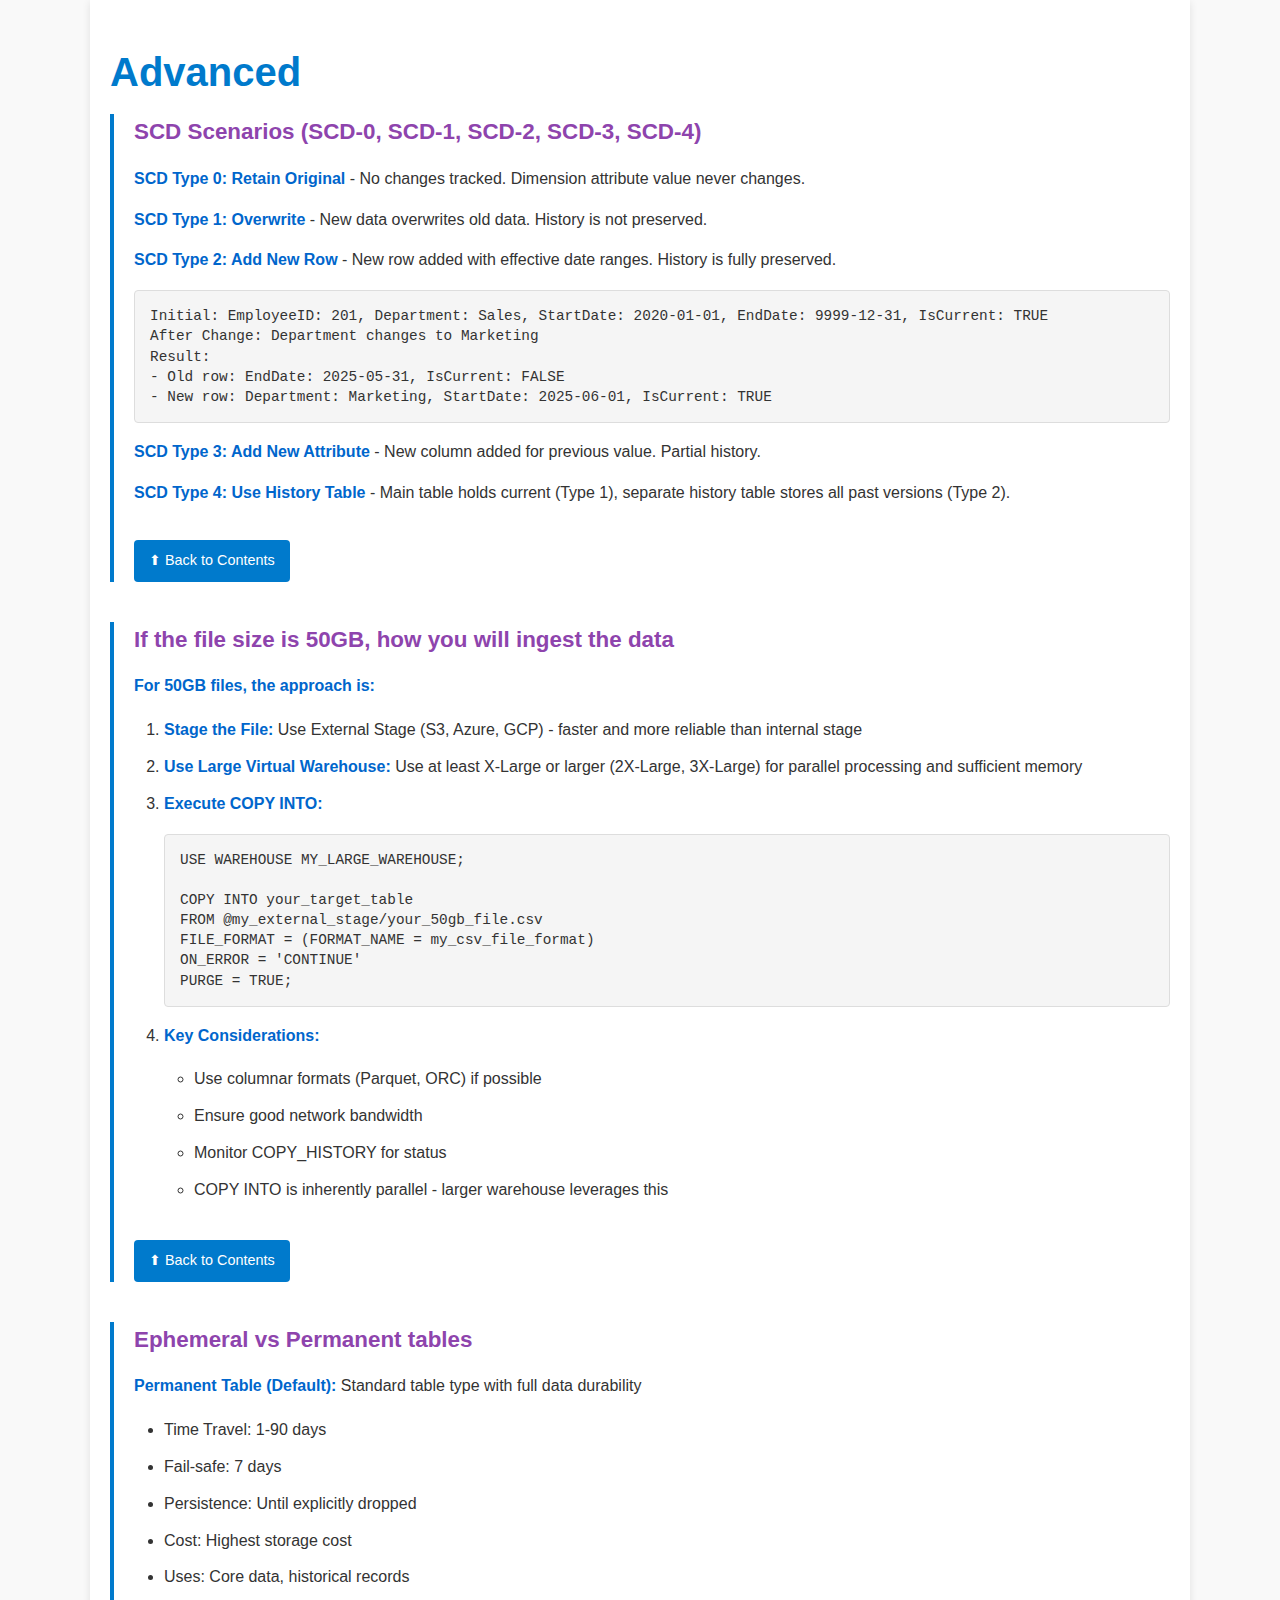
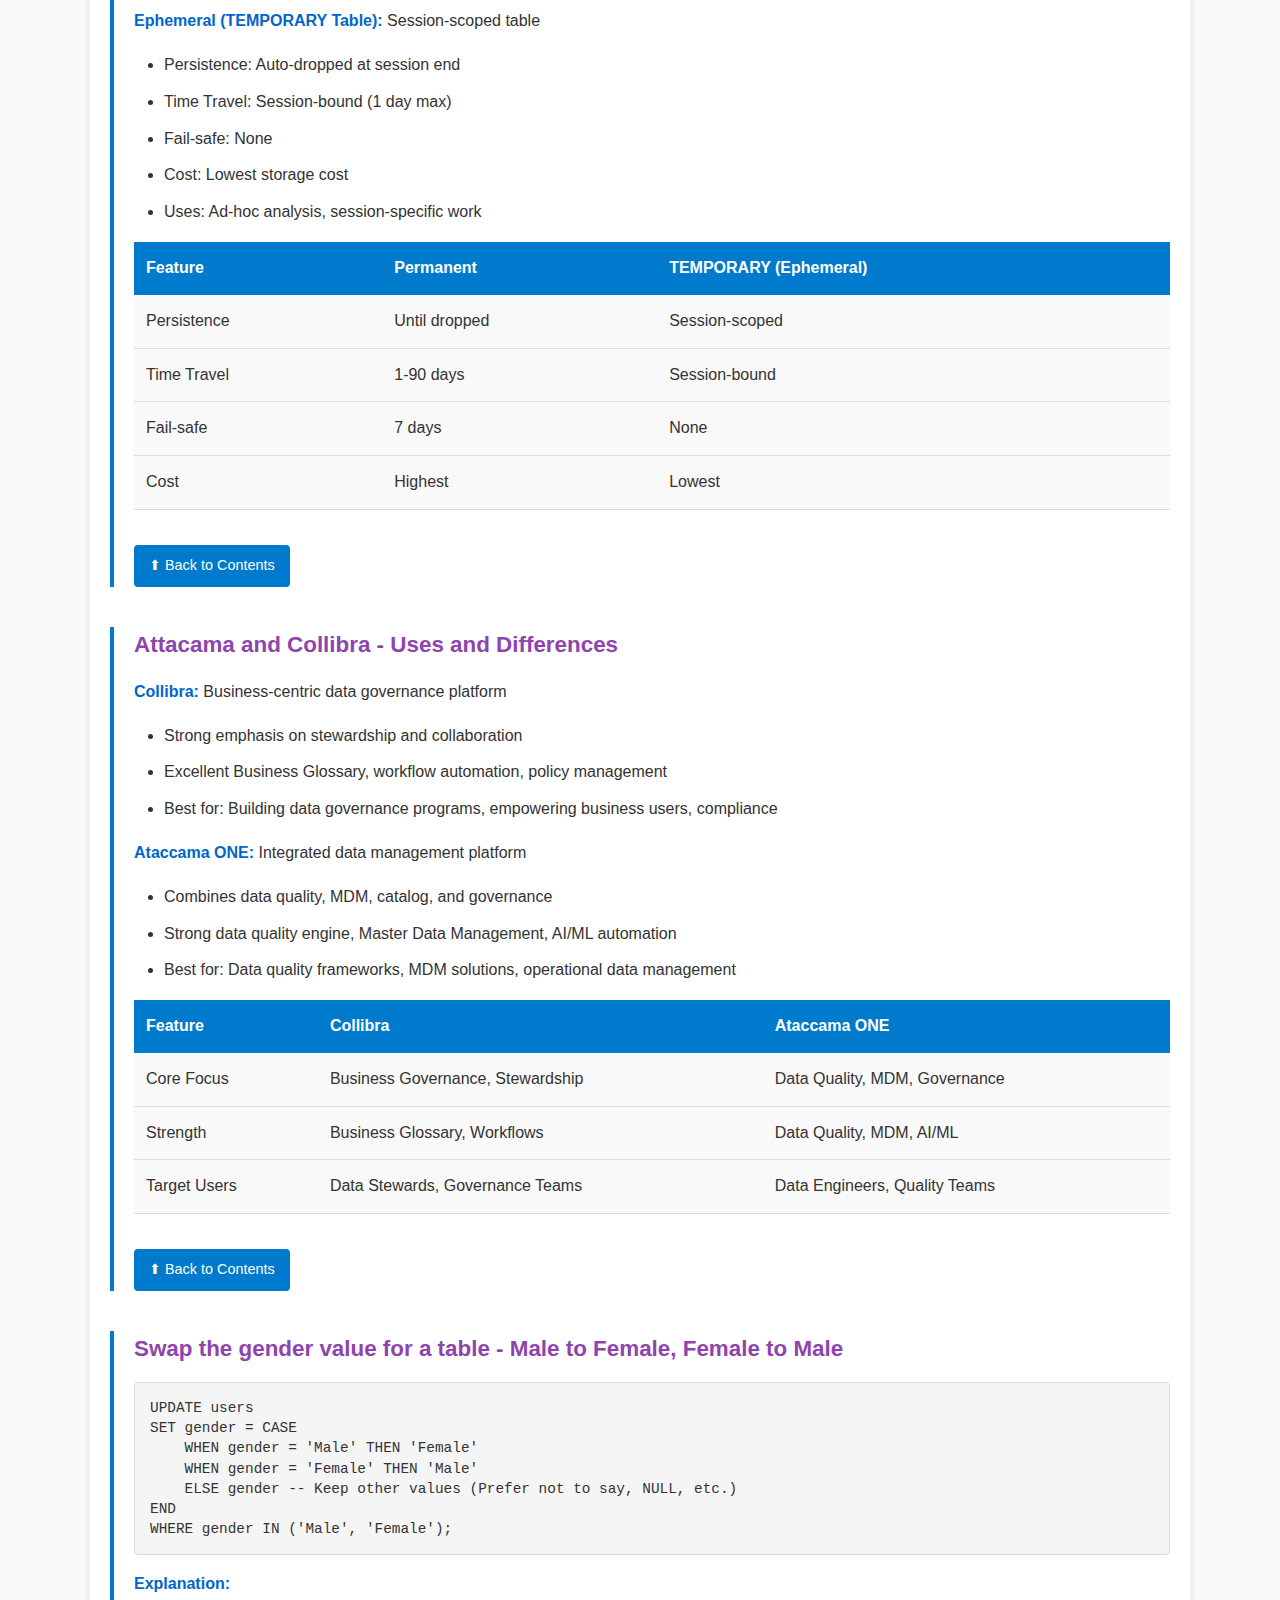
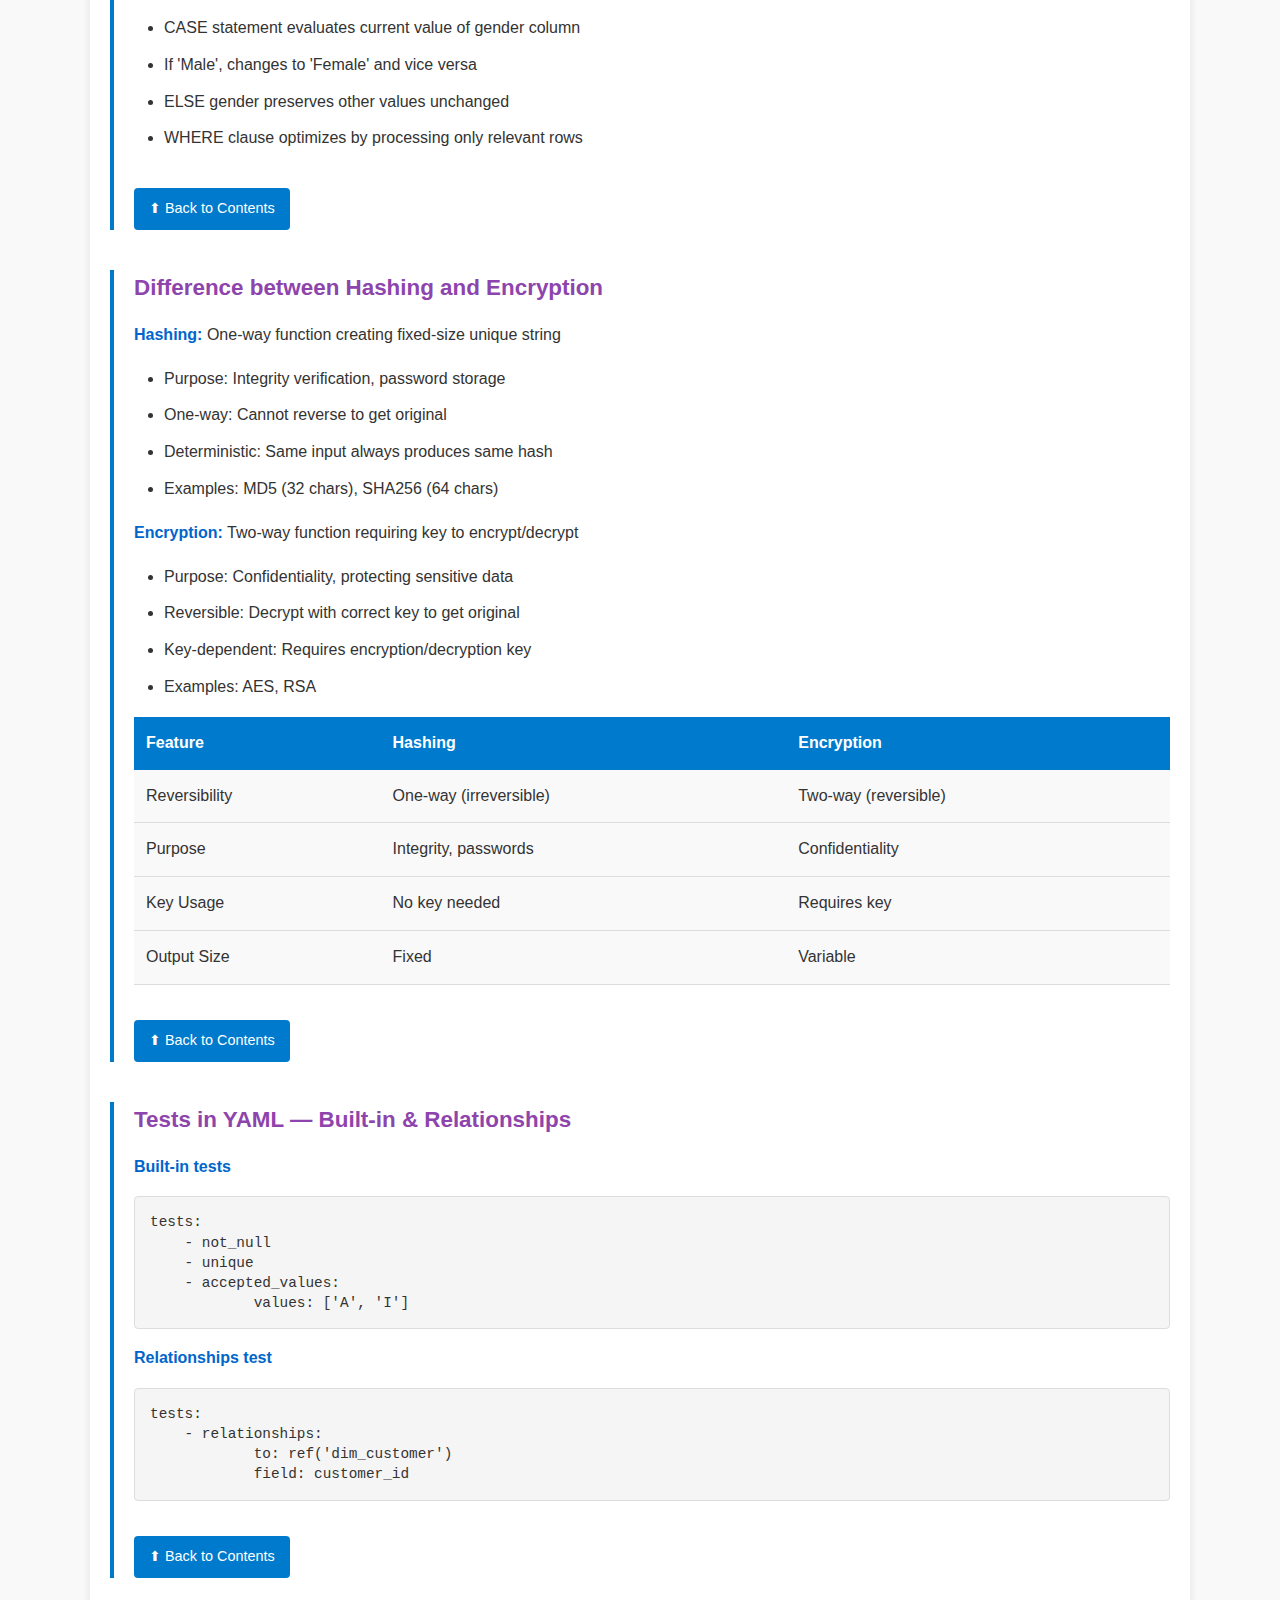
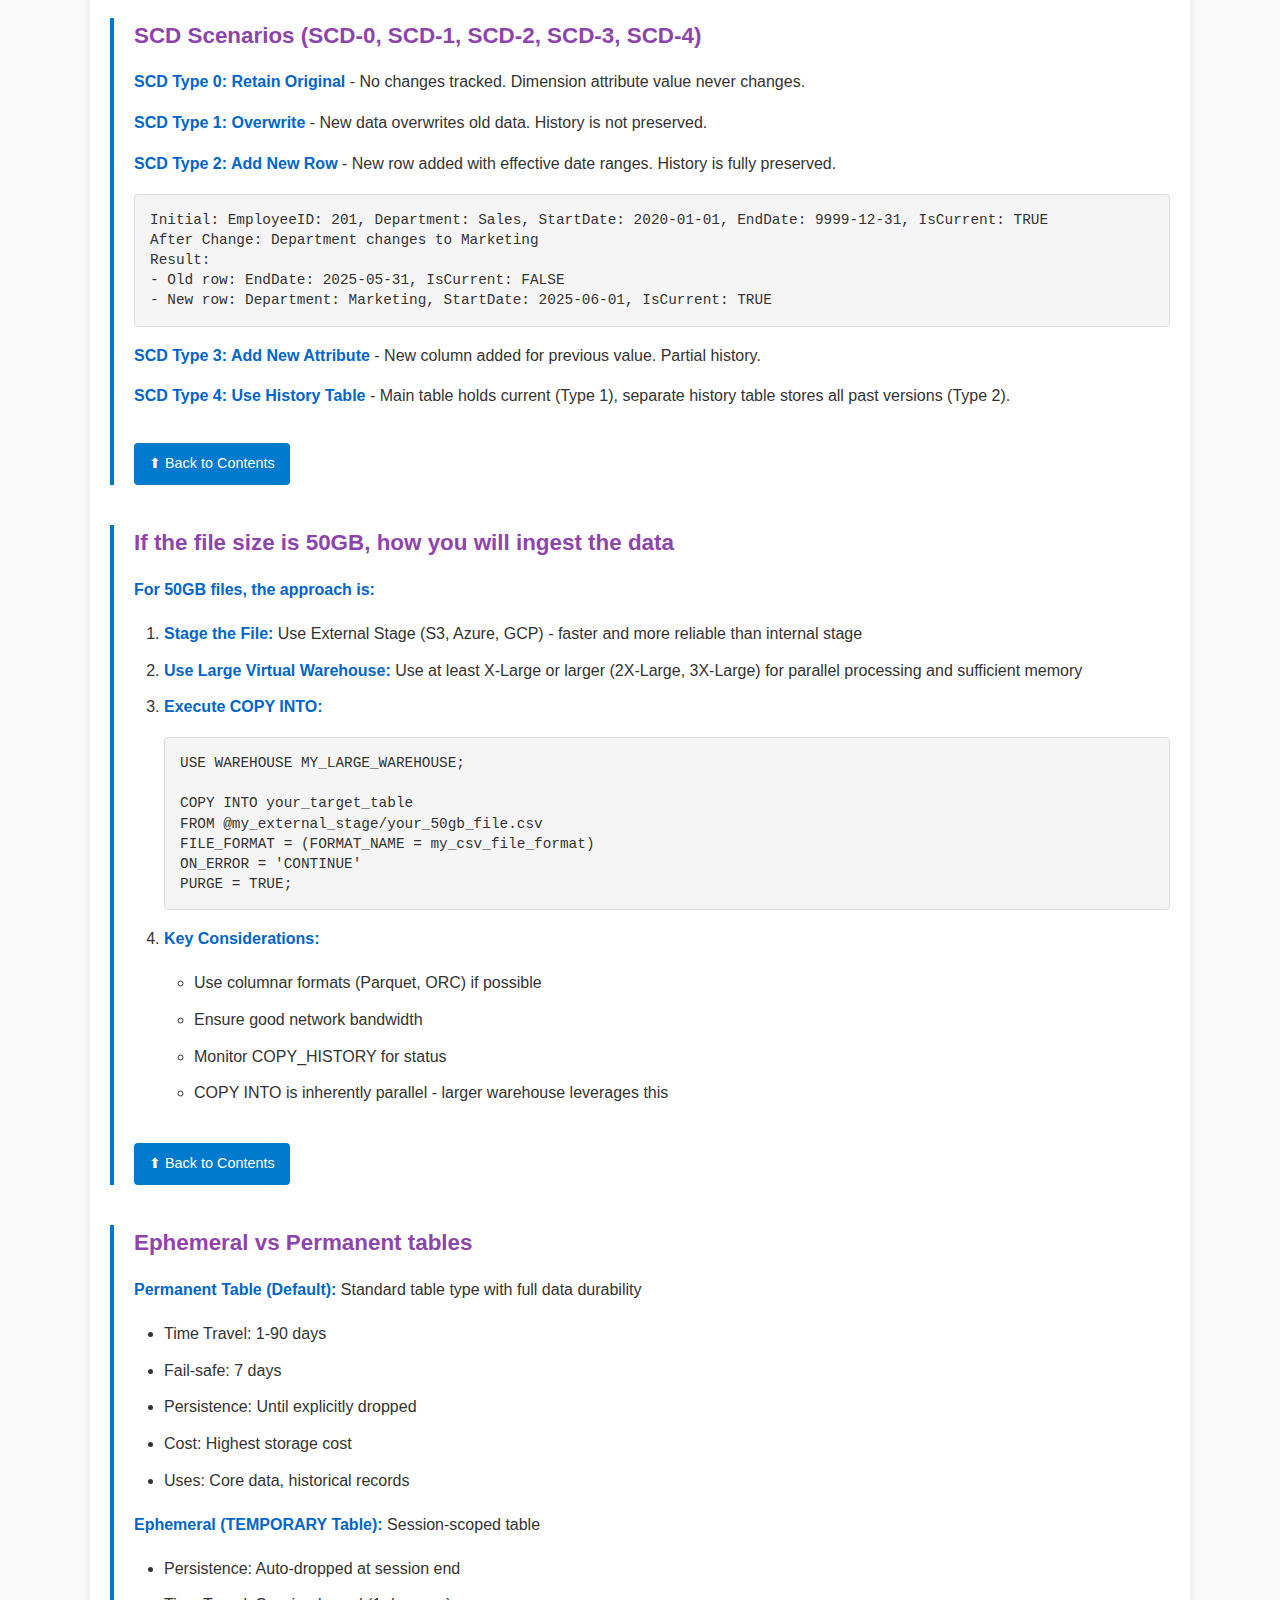
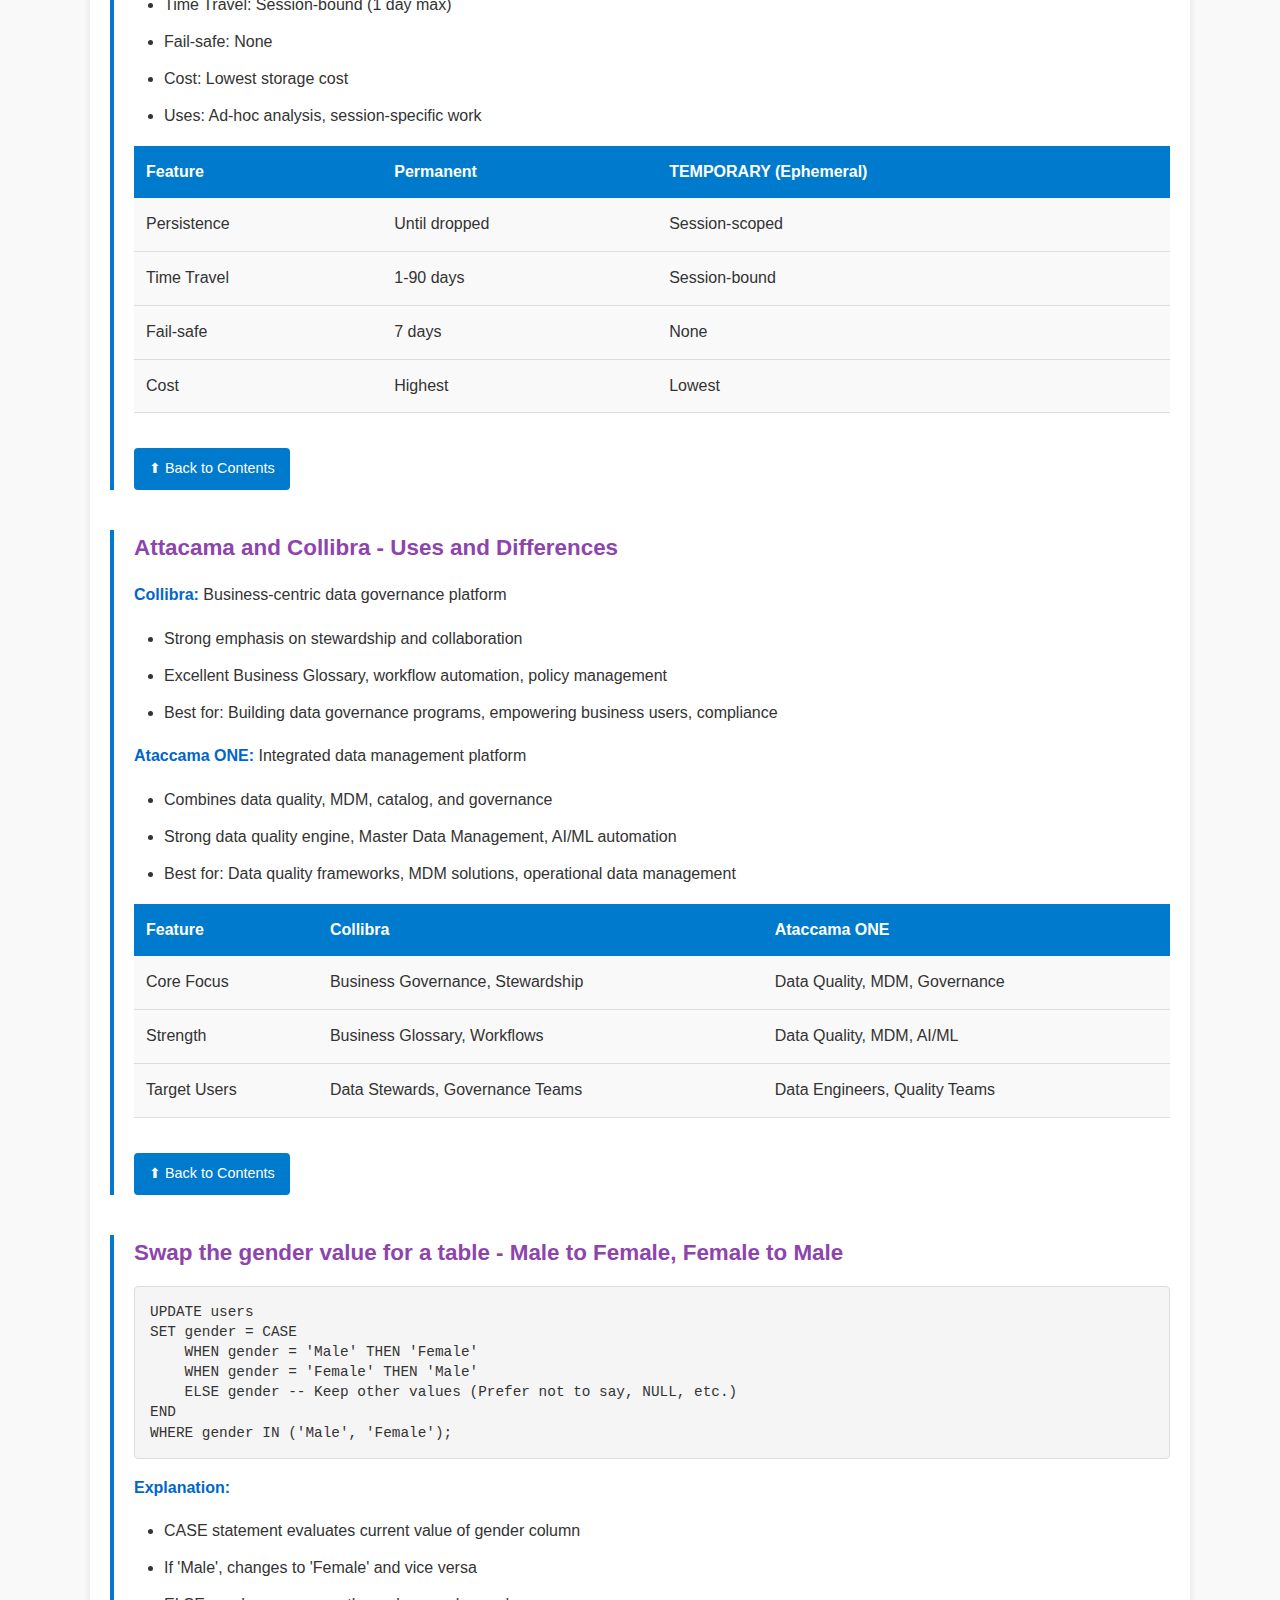
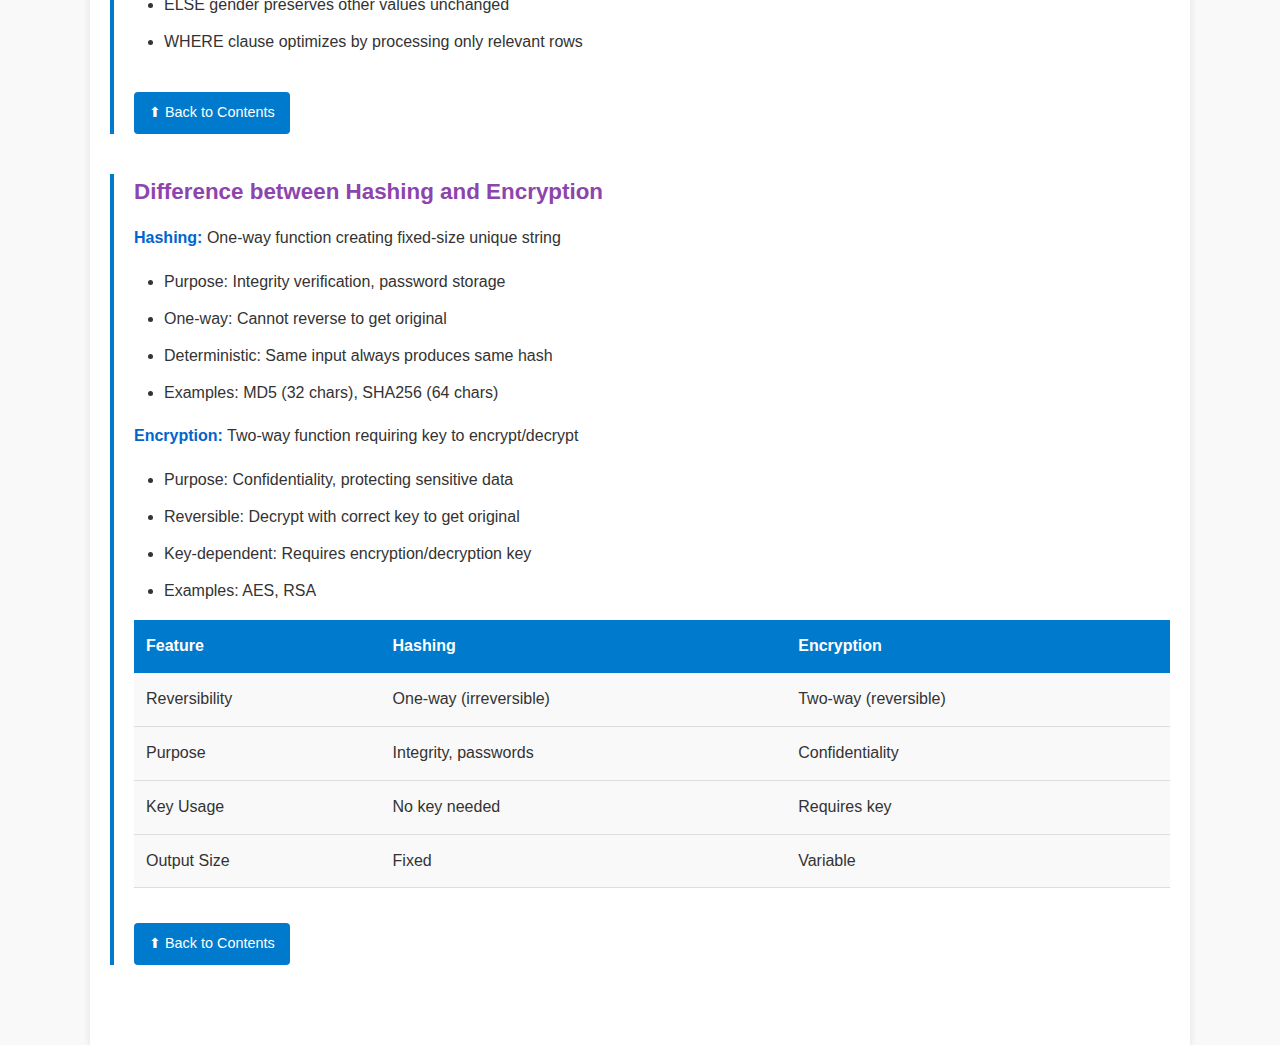
<file: advanced.html>
<!DOCTYPE html>
<html><head>
<meta charset="utf-8"/>
<meta content="width=device-width, initial-scale=1.0" name="viewport"/>
<title>Complete Snowflake &amp; Data Engineering Interview Guide - 74 Questions</title>

</head><body><style>
        * {
            margin: 0;
            padding: 0;
            box-sizing: border-box;
        }
        
        body {
            font-family: 'Segoe UI', Tahoma, Geneva, Verdana, sans-serif;
            line-height: 1.6;
            color: #333;
            background-color: #f9f9f9;
        }
        
        
        
        header {
            border-bottom: 3px solid #007acc;
            padding-bottom: 20px;
            margin-bottom: 40px;
        }
        
        h1 {
            color: #007acc;
            font-size: 2.5em;
            margin-bottom: 10px;
        }
        
        .subtitle {
            color: #666;
            font-size: 1.1em;
        }

        /* Table of Contents Styling */
        .toc-container {
            background-color: #f0f7ff;
            border: 2px solid #007acc;
            border-radius: 8px;
            padding: 30px;
            margin-bottom: 50px;
        }

        .toc-container h2 {
            color: #007acc;
            font-size: 1.8em;
            margin-bottom: 25px;
            border-bottom: 2px solid #007acc;
            padding-bottom: 10px;
        }

        .toc-sections {
            display: grid;
            grid-template-columns: repeat(auto-fit, minmax(280px, 1fr));
            gap: 25px;
            margin-top: 20px;
        }

        .toc-section {
            background-color: white;
            border-left: 4px solid #0066cc;
            padding: 20px;
            border-radius: 5px;
            box-shadow: 0 1px 3px rgba(0,0,0,0.1);
        }

        .toc-section h3 {
            color: #0066cc;
            font-size: 1.2em;
            margin-bottom: 15px;
            padding-bottom: 8px;
            border-bottom: 1px solid #e0e0e0;
        }

        .toc-section ul {
            list-style: none;
            padding: 0;
            margin: 0;
        }

        .toc-section li {
            margin-bottom: 10px;
        }

        .toc-section a {
            color: #0066cc;
            text-decoration: none;
            font-weight: 500;
            transition: all 0.3s ease;
        }

        .toc-section a:hover {
            color: #007acc;
            text-decoration: underline;
        }

        .toc-question-number {
            color: #e74c3c;
            font-weight: bold;
            margin-right: 5px;
        }

        .back-to-toc {
            display: inline-block;
            margin-top: 20px;
            padding: 8px 15px;
            background-color: #007acc;
            color: white;
            border-radius: 4px;
            text-decoration: none;
            font-size: 0.9em;
            transition: background-color 0.3s ease;
        }

        .back-to-toc:hover {
            background-color: #0066cc;
        }
        
        .question {
            margin-bottom: 40px;
            border-left: 4px solid #007acc;
            padding-left: 20px;
            scroll-margin-top: 100px;
        }
        
        .question-number {
            font-size: 1.1em;
            color: #e74c3c;
            font-weight: bold;
            margin-bottom: 5px;
        }
        
        .question-title {
            font-size: 1.4em;
            color: #2980b9;
            margin: 10px 0;
            font-weight: 600;
        }
        
        .answer {
            margin-top: 15px;
            color: #333;
            line-height: 1.8;
        }
        
        .answer p {
            margin-bottom: 12px;
        }
        
        pre {
            background-color: #f5f5f5;
            border: 1px solid #ddd;
            border-radius: 4px;
            padding: 15px;
            overflow-x: auto;
            margin: 15px 0;
            font-family: 'Courier New', monospace;
            font-size: 0.9em;
            line-height: 1.4;
        }
        
        code {
            background-color: #f5f5f5;
            padding: 2px 6px;
            border-radius: 3px;
            font-family: 'Courier New', monospace;
        }
        
        strong {
            color: #0066cc;
            font-weight: 600;
        }
        
        ul, ol {
            margin: 15px 0 15px 30px;
        }
        
        li {
            margin-bottom: 8px;
        }
        
        .highlight {
            background-color: #e7f3ff;
            padding: 15px;
            border-left: 3px solid #0066cc;
            margin: 15px 0;
            border-radius: 3px;
        }
        
        table {
            width: 100%;
            border-collapse: collapse;
            margin: 15px 0;
            background-color: #f9f9f9;
        }
        
        table th {
            background-color: #007acc;
            color: white;
            padding: 12px;
            text-align: left;
            font-weight: 600;
        }
        
        table td {
            padding: 12px;
            border-bottom: 1px solid #ddd;
        }
        
        table tr:hover {
            background-color: #f0f0f0;
        }
        
        @media print {
            body {
                background-color: white;
            }
            
            h1 {
                font-size: 1.8em;
                page-break-after: avoid;
            }
            .question {
                page-break-inside: avoid;
            }
            pre {
                font-size: 8pt;
                padding: 10px;
            }
            code {
                font-size: 8pt;
            }
        }
    
html { scroll-behavior: smooth; }
.question-title { color: #8e44ad !important; font-weight: 700; }

/* ---------------- Responsive Enhancements ---------------- */


pre {
  white-space: pre-wrap;
  word-wrap: break-word;
  overflow-x: auto;
}

code {
  word-break: break-word;
}



@media (min-width: 768px) {
  
}

@media (min-width: 1024px) {
  
}

@media (max-width: 767px) {
  body {
    font-size: 15px;
  }

  h1 {
    font-size: 1.6em;
  }

  .question-title {
    font-size: 1.15em;
  }

  .question {
    padding-left: 15px;
  }

  .back-to-toc {
    font-size: 0.8em;
    padding: 6px 10px;
  }
}

/* -------- TOC Layout Control -------- */
.toc-container ul {
  columns: 1;
}

@media (min-width: 1024px) {
  .toc-container ul {
    columns: 2;
  }
}
.container {
            max-width: 1100px;
            margin: 0 auto;
            padding: 40px 20px;
            background-color: white;
            box-shadow: 0 2px 8px rgba(0,0,0,0.1);
        }
</style><div class="container"><h1>Advanced</h1><div class="question" id="q6">
<div class="question-title">SCD Scenarios (SCD-0, SCD-1, SCD-2, SCD-3, SCD-4)</div>
<div class="answer">
<p><strong>SCD Type 0: Retain Original</strong> - No changes tracked. Dimension attribute value never changes.</p>
<p><strong>SCD Type 1: Overwrite</strong> - New data overwrites old data. History is not preserved.</p>
<p><strong>SCD Type 2: Add New Row</strong> - New row added with effective date ranges. History is fully preserved.</p>
<pre>Initial: EmployeeID: 201, Department: Sales, StartDate: 2020-01-01, EndDate: 9999-12-31, IsCurrent: TRUE
After Change: Department changes to Marketing
Result: 
- Old row: EndDate: 2025-05-31, IsCurrent: FALSE
- New row: Department: Marketing, StartDate: 2025-06-01, IsCurrent: TRUE</pre>
<p><strong>SCD Type 3: Add New Attribute</strong> - New column added for previous value. Partial history.</p>
<p><strong>SCD Type 4: Use History Table</strong> - Main table holds current (Type 1), separate history table stores all past versions (Type 2).</p>
<a class="back-to-toc" href="#toc">⬆ Back to Contents</a>
</div>
</div><div class="question" id="q8">
<div class="question-title">If the file size is 50GB, how you will ingest the data</div>
<div class="answer">
<p><strong>For 50GB files, the approach is:</strong></p>
<ol>
<li><strong>Stage the File:</strong> Use External Stage (S3, Azure, GCP) - faster and more reliable than internal stage</li>
<li><strong>Use Large Virtual Warehouse:</strong> Use at least X-Large or larger (2X-Large, 3X-Large) for parallel processing and sufficient memory</li>
<li><strong>Execute COPY INTO:</strong>
<pre>USE WAREHOUSE MY_LARGE_WAREHOUSE;

COPY INTO your_target_table
FROM @my_external_stage/your_50gb_file.csv
FILE_FORMAT = (FORMAT_NAME = my_csv_file_format)
ON_ERROR = 'CONTINUE'
PURGE = TRUE;</pre>
</li>
<li><strong>Key Considerations:</strong>
<ul>
<li>Use columnar formats (Parquet, ORC) if possible</li>
<li>Ensure good network bandwidth</li>
<li>Monitor COPY_HISTORY for status</li>
<li>COPY INTO is inherently parallel - larger warehouse leverages this</li>
</ul>
</li>
</ol>
<a class="back-to-toc" href="#toc">⬆ Back to Contents</a>
</div>
</div><div class="question" id="q22">
<div class="question-title">Ephemeral vs Permanent tables</div>
<div class="answer">
<p><strong>Permanent Table (Default):</strong> Standard table type with full data durability</p>
<ul>
<li>Time Travel: 1-90 days</li>
<li>Fail-safe: 7 days</li>
<li>Persistence: Until explicitly dropped</li>
<li>Cost: Highest storage cost</li>
<li>Uses: Core data, historical records</li>
</ul>
<p><strong>Ephemeral (TEMPORARY Table):</strong> Session-scoped table</p>
<ul>
<li>Persistence: Auto-dropped at session end</li>
<li>Time Travel: Session-bound (1 day max)</li>
<li>Fail-safe: None</li>
<li>Cost: Lowest storage cost</li>
<li>Uses: Ad-hoc analysis, session-specific work</li>
</ul>
<table>
<tr>
<th>Feature</th>
<th>Permanent</th>
<th>TEMPORARY (Ephemeral)</th>
</tr>
<tr>
<td>Persistence</td>
<td>Until dropped</td>
<td>Session-scoped</td>
</tr>
<tr>
<td>Time Travel</td>
<td>1-90 days</td>
<td>Session-bound</td>
</tr>
<tr>
<td>Fail-safe</td>
<td>7 days</td>
<td>None</td>
</tr>
<tr>
<td>Cost</td>
<td>Highest</td>
<td>Lowest</td>
</tr>
</table>
<a class="back-to-toc" href="#toc">⬆ Back to Contents</a>
</div>
</div><div class="question" id="q33">
<div class="question-title">Attacama and Collibra - Uses and Differences</div>
<div class="answer">
<p><strong>Collibra:</strong> Business-centric data governance platform</p>
<ul>
<li>Strong emphasis on stewardship and collaboration</li>
<li>Excellent Business Glossary, workflow automation, policy management</li>
<li>Best for: Building data governance programs, empowering business users, compliance</li>
</ul>
<p><strong>Ataccama ONE:</strong> Integrated data management platform</p>
<ul>
<li>Combines data quality, MDM, catalog, and governance</li>
<li>Strong data quality engine, Master Data Management, AI/ML automation</li>
<li>Best for: Data quality frameworks, MDM solutions, operational data management</li>
</ul>
<table>
<tr>
<th>Feature</th>
<th>Collibra</th>
<th>Ataccama ONE</th>
</tr>
<tr>
<td>Core Focus</td>
<td>Business Governance, Stewardship</td>
<td>Data Quality, MDM, Governance</td>
</tr>
<tr>
<td>Strength</td>
<td>Business Glossary, Workflows</td>
<td>Data Quality, MDM, AI/ML</td>
</tr>
<tr>
<td>Target Users</td>
<td>Data Stewards, Governance Teams</td>
<td>Data Engineers, Quality Teams</td>
</tr>
</table>
<a class="back-to-toc" href="#toc">⬆ Back to Contents</a>
</div>
</div><div class="question" id="q37">
<div class="question-title">Swap the gender value for a table - Male to Female, Female to Male</div>
<div class="answer">
<pre>UPDATE users
SET gender = CASE
    WHEN gender = 'Male' THEN 'Female'
    WHEN gender = 'Female' THEN 'Male'
    ELSE gender -- Keep other values (Prefer not to say, NULL, etc.)
END
WHERE gender IN ('Male', 'Female');</pre>
<p><strong>Explanation:</strong></p>
<ul>
<li>CASE statement evaluates current value of gender column</li>
<li>If 'Male', changes to 'Female' and vice versa</li>
<li>ELSE gender preserves other values unchanged</li>
<li>WHERE clause optimizes by processing only relevant rows</li>
</ul>
<a class="back-to-toc" href="#toc">⬆ Back to Contents</a>
</div>
</div><div class="question" id="q41">
<div class="question-title">Difference between Hashing and Encryption</div>
<div class="answer">
<p><strong>Hashing:</strong> One-way function creating fixed-size unique string</p>
<ul>
<li>Purpose: Integrity verification, password storage</li>
<li>One-way: Cannot reverse to get original</li>
<li>Deterministic: Same input always produces same hash</li>
<li>Examples: MD5 (32 chars), SHA256 (64 chars)</li>
</ul>
<p><strong>Encryption:</strong> Two-way function requiring key to encrypt/decrypt</p>
<ul>
<li>Purpose: Confidentiality, protecting sensitive data</li>
<li>Reversible: Decrypt with correct key to get original</li>
<li>Key-dependent: Requires encryption/decryption key</li>
<li>Examples: AES, RSA</li>
</ul>
<table>
<tr>
<th>Feature</th>
<th>Hashing</th>
<th>Encryption</th>
</tr>
<tr>
<td>Reversibility</td>
<td>One-way (irreversible)</td>
<td>Two-way (reversible)</td>
</tr>
<tr>
<td>Purpose</td>
<td>Integrity, passwords</td>
<td>Confidentiality</td>
</tr>
<tr>
<td>Key Usage</td>
<td>No key needed</td>
<td>Requires key</td>
</tr>
<tr>
<td>Output Size</td>
<td>Fixed</td>
<td>Variable</td>
</tr>
</table>
<a class="back-to-toc" href="#toc">⬆ Back to Contents</a>
</div>
</div><div class="question" id="q61">
<div class="question-title">Tests in YAML — Built-in &amp; Relationships</div>
<div class="answer">
<p><strong>Built-in tests</strong></p>
<pre>tests:
    - not_null
    - unique
    - accepted_values:
            values: ['A', 'I']</pre>
<p><strong>Relationships test</strong></p>
<pre>tests:
    - relationships:
            to: ref('dim_customer')
            field: customer_id</pre>
<a class="back-to-toc" href="#toc">⬆ Back to Contents</a>
</div>
</div><div class="question" id="q6">
<div class="question-title">SCD Scenarios (SCD-0, SCD-1, SCD-2, SCD-3, SCD-4)</div>
<div class="answer">
<p><strong>SCD Type 0: Retain Original</strong> - No changes tracked. Dimension attribute value never changes.</p>
<p><strong>SCD Type 1: Overwrite</strong> - New data overwrites old data. History is not preserved.</p>
<p><strong>SCD Type 2: Add New Row</strong> - New row added with effective date ranges. History is fully preserved.</p>
<pre>Initial: EmployeeID: 201, Department: Sales, StartDate: 2020-01-01, EndDate: 9999-12-31, IsCurrent: TRUE
After Change: Department changes to Marketing
Result: 
- Old row: EndDate: 2025-05-31, IsCurrent: FALSE
- New row: Department: Marketing, StartDate: 2025-06-01, IsCurrent: TRUE</pre>
<p><strong>SCD Type 3: Add New Attribute</strong> - New column added for previous value. Partial history.</p>
<p><strong>SCD Type 4: Use History Table</strong> - Main table holds current (Type 1), separate history table stores all past versions (Type 2).</p>
<a class="back-to-toc" href="#toc">⬆ Back to Contents</a>
</div>
</div><div class="question" id="q8">
<div class="question-title">If the file size is 50GB, how you will ingest the data</div>
<div class="answer">
<p><strong>For 50GB files, the approach is:</strong></p>
<ol>
<li><strong>Stage the File:</strong> Use External Stage (S3, Azure, GCP) - faster and more reliable than internal stage</li>
<li><strong>Use Large Virtual Warehouse:</strong> Use at least X-Large or larger (2X-Large, 3X-Large) for parallel processing and sufficient memory</li>
<li><strong>Execute COPY INTO:</strong>
<pre>USE WAREHOUSE MY_LARGE_WAREHOUSE;

COPY INTO your_target_table
FROM @my_external_stage/your_50gb_file.csv
FILE_FORMAT = (FORMAT_NAME = my_csv_file_format)
ON_ERROR = 'CONTINUE'
PURGE = TRUE;</pre>
</li>
<li><strong>Key Considerations:</strong>
<ul>
<li>Use columnar formats (Parquet, ORC) if possible</li>
<li>Ensure good network bandwidth</li>
<li>Monitor COPY_HISTORY for status</li>
<li>COPY INTO is inherently parallel - larger warehouse leverages this</li>
</ul>
</li>
</ol>
<a class="back-to-toc" href="#toc">⬆ Back to Contents</a>
</div>
</div><div class="question" id="q22">
<div class="question-title">Ephemeral vs Permanent tables</div>
<div class="answer">
<p><strong>Permanent Table (Default):</strong> Standard table type with full data durability</p>
<ul>
<li>Time Travel: 1-90 days</li>
<li>Fail-safe: 7 days</li>
<li>Persistence: Until explicitly dropped</li>
<li>Cost: Highest storage cost</li>
<li>Uses: Core data, historical records</li>
</ul>
<p><strong>Ephemeral (TEMPORARY Table):</strong> Session-scoped table</p>
<ul>
<li>Persistence: Auto-dropped at session end</li>
<li>Time Travel: Session-bound (1 day max)</li>
<li>Fail-safe: None</li>
<li>Cost: Lowest storage cost</li>
<li>Uses: Ad-hoc analysis, session-specific work</li>
</ul>
<table>
<tr>
<th>Feature</th>
<th>Permanent</th>
<th>TEMPORARY (Ephemeral)</th>
</tr>
<tr>
<td>Persistence</td>
<td>Until dropped</td>
<td>Session-scoped</td>
</tr>
<tr>
<td>Time Travel</td>
<td>1-90 days</td>
<td>Session-bound</td>
</tr>
<tr>
<td>Fail-safe</td>
<td>7 days</td>
<td>None</td>
</tr>
<tr>
<td>Cost</td>
<td>Highest</td>
<td>Lowest</td>
</tr>
</table>
<a class="back-to-toc" href="#toc">⬆ Back to Contents</a>
</div>
</div><div class="question" id="q33">
<div class="question-title">Attacama and Collibra - Uses and Differences</div>
<div class="answer">
<p><strong>Collibra:</strong> Business-centric data governance platform</p>
<ul>
<li>Strong emphasis on stewardship and collaboration</li>
<li>Excellent Business Glossary, workflow automation, policy management</li>
<li>Best for: Building data governance programs, empowering business users, compliance</li>
</ul>
<p><strong>Ataccama ONE:</strong> Integrated data management platform</p>
<ul>
<li>Combines data quality, MDM, catalog, and governance</li>
<li>Strong data quality engine, Master Data Management, AI/ML automation</li>
<li>Best for: Data quality frameworks, MDM solutions, operational data management</li>
</ul>
<table>
<tr>
<th>Feature</th>
<th>Collibra</th>
<th>Ataccama ONE</th>
</tr>
<tr>
<td>Core Focus</td>
<td>Business Governance, Stewardship</td>
<td>Data Quality, MDM, Governance</td>
</tr>
<tr>
<td>Strength</td>
<td>Business Glossary, Workflows</td>
<td>Data Quality, MDM, AI/ML</td>
</tr>
<tr>
<td>Target Users</td>
<td>Data Stewards, Governance Teams</td>
<td>Data Engineers, Quality Teams</td>
</tr>
</table>
<a class="back-to-toc" href="#toc">⬆ Back to Contents</a>
</div>
</div><div class="question" id="q37">
<div class="question-title">Swap the gender value for a table - Male to Female, Female to Male</div>
<div class="answer">
<pre>UPDATE users
SET gender = CASE
    WHEN gender = 'Male' THEN 'Female'
    WHEN gender = 'Female' THEN 'Male'
    ELSE gender -- Keep other values (Prefer not to say, NULL, etc.)
END
WHERE gender IN ('Male', 'Female');</pre>
<p><strong>Explanation:</strong></p>
<ul>
<li>CASE statement evaluates current value of gender column</li>
<li>If 'Male', changes to 'Female' and vice versa</li>
<li>ELSE gender preserves other values unchanged</li>
<li>WHERE clause optimizes by processing only relevant rows</li>
</ul>
<a class="back-to-toc" href="#toc">⬆ Back to Contents</a>
</div>
</div><div class="question" id="q41">
<div class="question-title">Difference between Hashing and Encryption</div>
<div class="answer">
<p><strong>Hashing:</strong> One-way function creating fixed-size unique string</p>
<ul>
<li>Purpose: Integrity verification, password storage</li>
<li>One-way: Cannot reverse to get original</li>
<li>Deterministic: Same input always produces same hash</li>
<li>Examples: MD5 (32 chars), SHA256 (64 chars)</li>
</ul>
<p><strong>Encryption:</strong> Two-way function requiring key to encrypt/decrypt</p>
<ul>
<li>Purpose: Confidentiality, protecting sensitive data</li>
<li>Reversible: Decrypt with correct key to get original</li>
<li>Key-dependent: Requires encryption/decryption key</li>
<li>Examples: AES, RSA</li>
</ul>
<table>
<tr>
<th>Feature</th>
<th>Hashing</th>
<th>Encryption</th>
</tr>
<tr>
<td>Reversibility</td>
<td>One-way (irreversible)</td>
<td>Two-way (reversible)</td>
</tr>
<tr>
<td>Purpose</td>
<td>Integrity, passwords</td>
<td>Confidentiality</td>
</tr>
<tr>
<td>Key Usage</td>
<td>No key needed</td>
<td>Requires key</td>
</tr>
<tr>
<td>Output Size</td>
<td>Fixed</td>
<td>Variable</td>
</tr>
</table>
<a class="back-to-toc" href="#toc">⬆ Back to Contents</a>
</div>
</div></div></body></html>
</file>
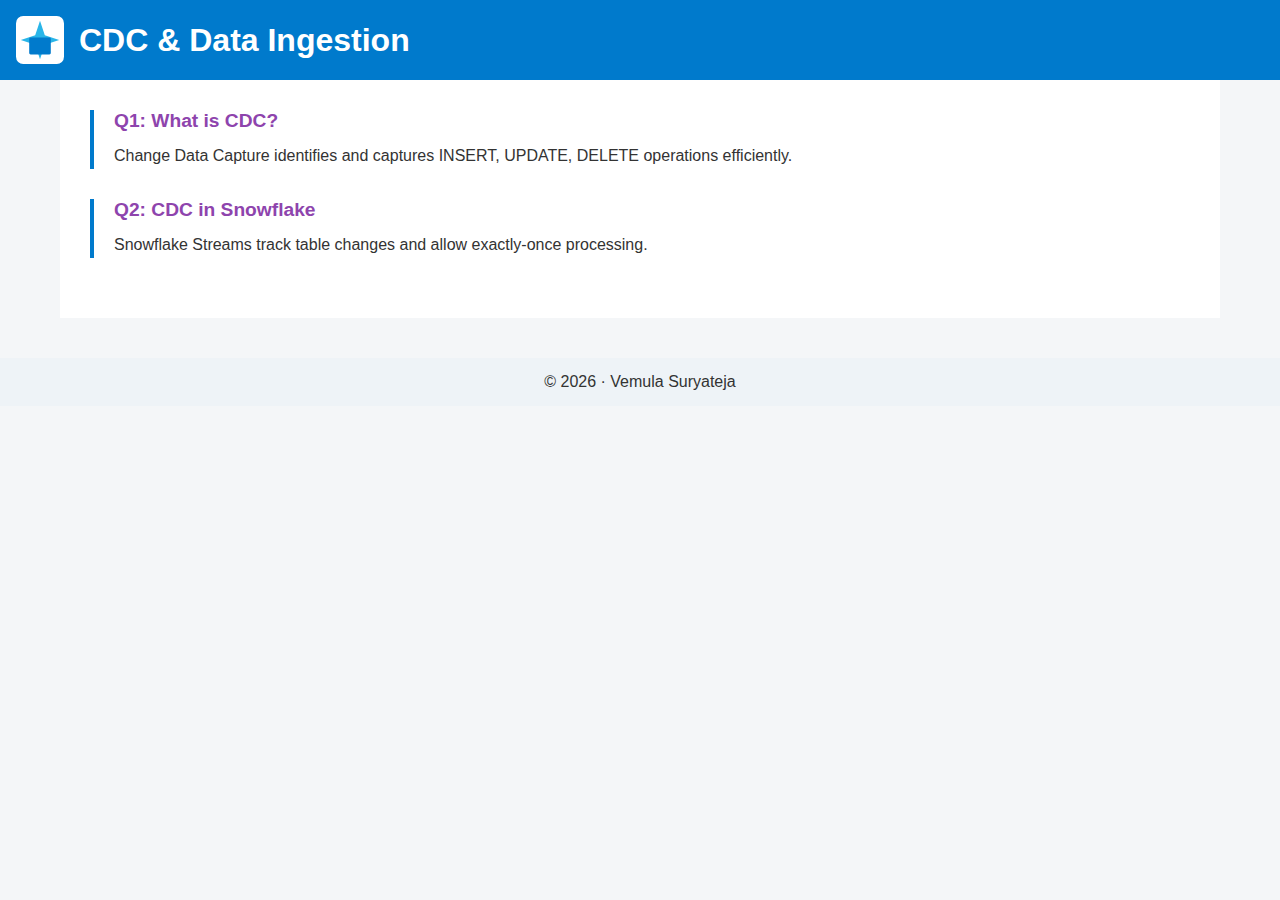
<file: cdc.html>
<!DOCTYPE html>
<html>
<head>
  <title>CDC & Data Ingestion Interview Questions</title>
  <link rel="stylesheet" href="style.css">
</head>
<body>

<header>
  <img src="logo.svg">
  <h1>CDC & Data Ingestion</h1>
</header>

<div class="container">

<div class="question" id="cdc-q1">
  <div class="question-title">Q1: What is CDC?</div>
  <div class="answer">
    Change Data Capture identifies and captures INSERT, UPDATE, DELETE operations efficiently.
  </div>
</div>

<div class="question" id="cdc-q2">
  <div class="question-title">Q2: CDC in Snowflake</div>
  <div class="answer">
    Snowflake Streams track table changes and allow exactly-once processing.
  </div>
</div>

</div>

<footer>© 2026 · Vemula Suryateja</footer>
</body>
</html>
</file>
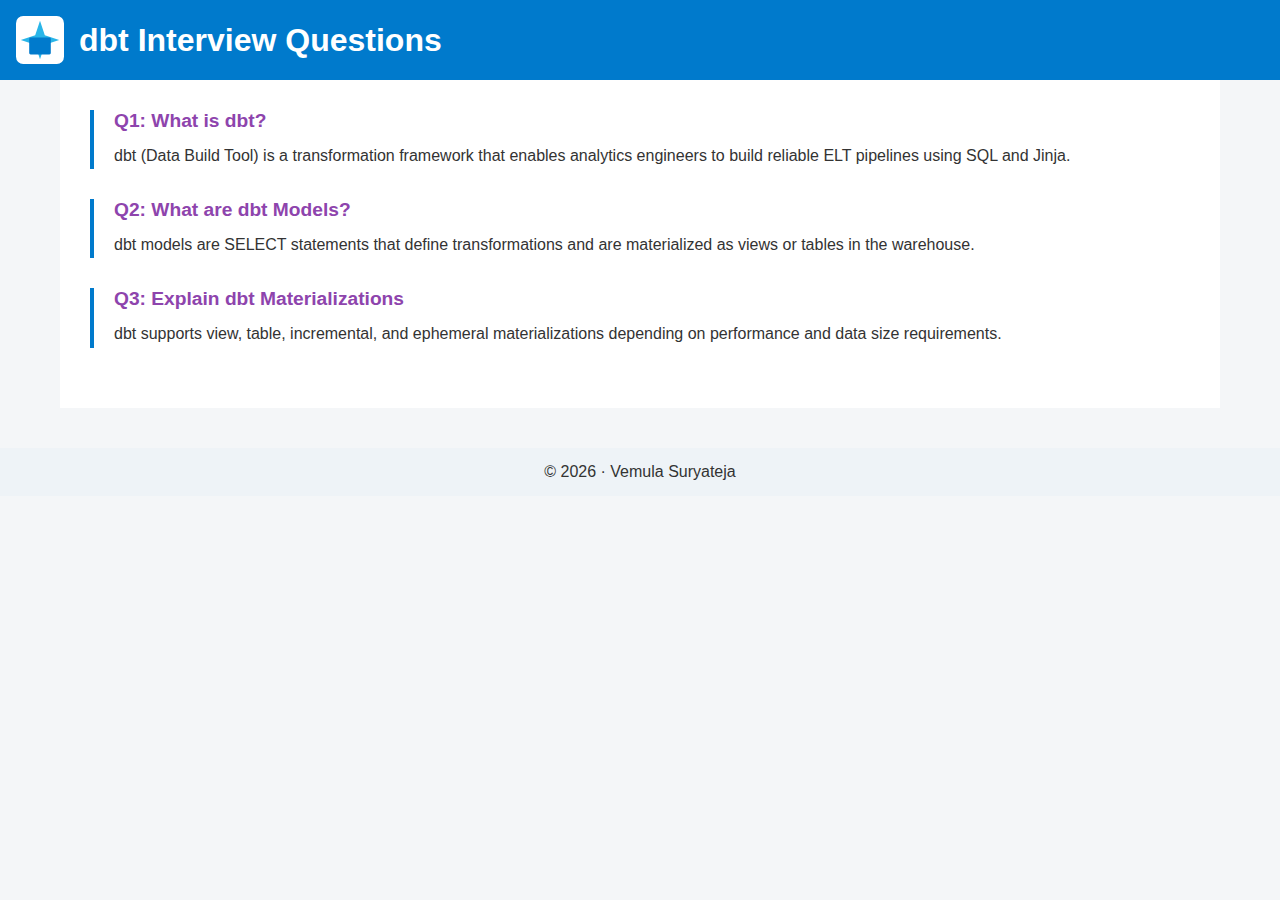
<file: dbt.html>
<!DOCTYPE html>
<html>
<head>
  <title>dbt Interview Questions</title>
  <link rel="stylesheet" href="style.css">
</head>
<body>

<header>
  <img src="logo.svg">
  <h1>dbt Interview Questions</h1>
</header>

<div class="container">

<div class="question" id="dbt-q1">
  <div class="question-title">Q1: What is dbt?</div>
  <div class="answer">
    dbt (Data Build Tool) is a transformation framework that enables analytics engineers
    to build reliable ELT pipelines using SQL and Jinja.
  </div>
</div>

<div class="question" id="dbt-q2">
  <div class="question-title">Q2: What are dbt Models?</div>
  <div class="answer">
    dbt models are SELECT statements that define transformations and are materialized
    as views or tables in the warehouse.
  </div>
</div>

<div class="question" id="dbt-q3">
  <div class="question-title">Q3: Explain dbt Materializations</div>
  <div class="answer">
    dbt supports view, table, incremental, and ephemeral materializations depending on
    performance and data size requirements.
  </div>
</div>

</div>

<footer>© 2026 · Vemula Suryateja</footer>
</body>
</html>
</file>
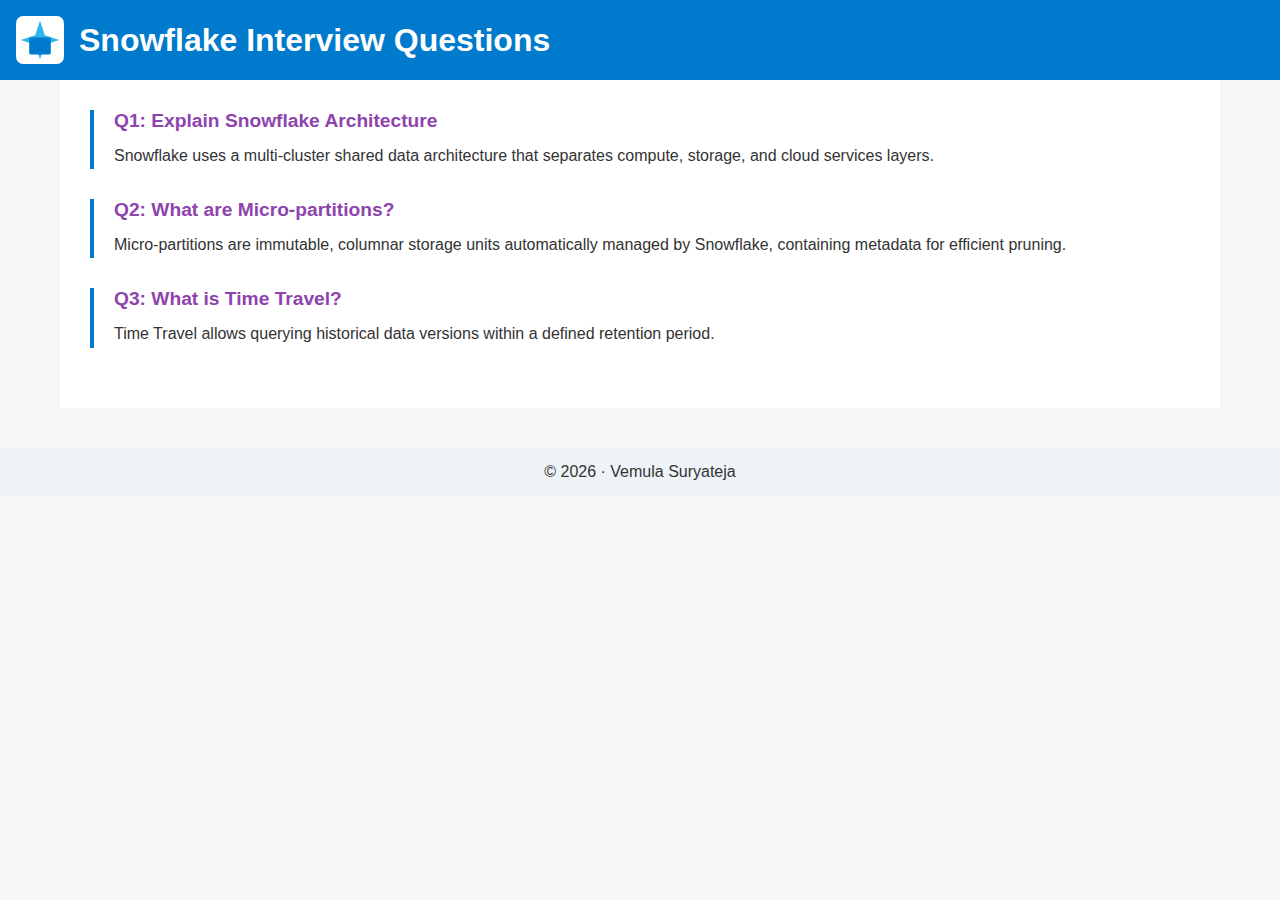
<file: snowflake.html>
<!DOCTYPE html>
<html>
<head>
  <title>Snowflake Interview Questions</title>
  <link rel="stylesheet" href="style.css">
</head>
<body>

<header>
  <img src="logo.svg">
  <h1>Snowflake Interview Questions</h1>
</header>

<div class="container">

<div class="question" id="sf-q1">
  <div class="question-title">Q1: Explain Snowflake Architecture</div>
  <div class="answer">
    Snowflake uses a multi-cluster shared data architecture that separates compute,
    storage, and cloud services layers.
  </div>
</div>

<div class="question" id="sf-q2">
  <div class="question-title">Q2: What are Micro-partitions?</div>
  <div class="answer">
    Micro-partitions are immutable, columnar storage units automatically managed by Snowflake,
    containing metadata for efficient pruning.
  </div>
</div>

<div class="question" id="sf-q3">
  <div class="question-title">Q3: What is Time Travel?</div>
  <div class="answer">
    Time Travel allows querying historical data versions within a defined retention period.
  </div>
</div>

</div>

<footer>© 2026 · Vemula Suryateja</footer>
</body>
</html>
</file>
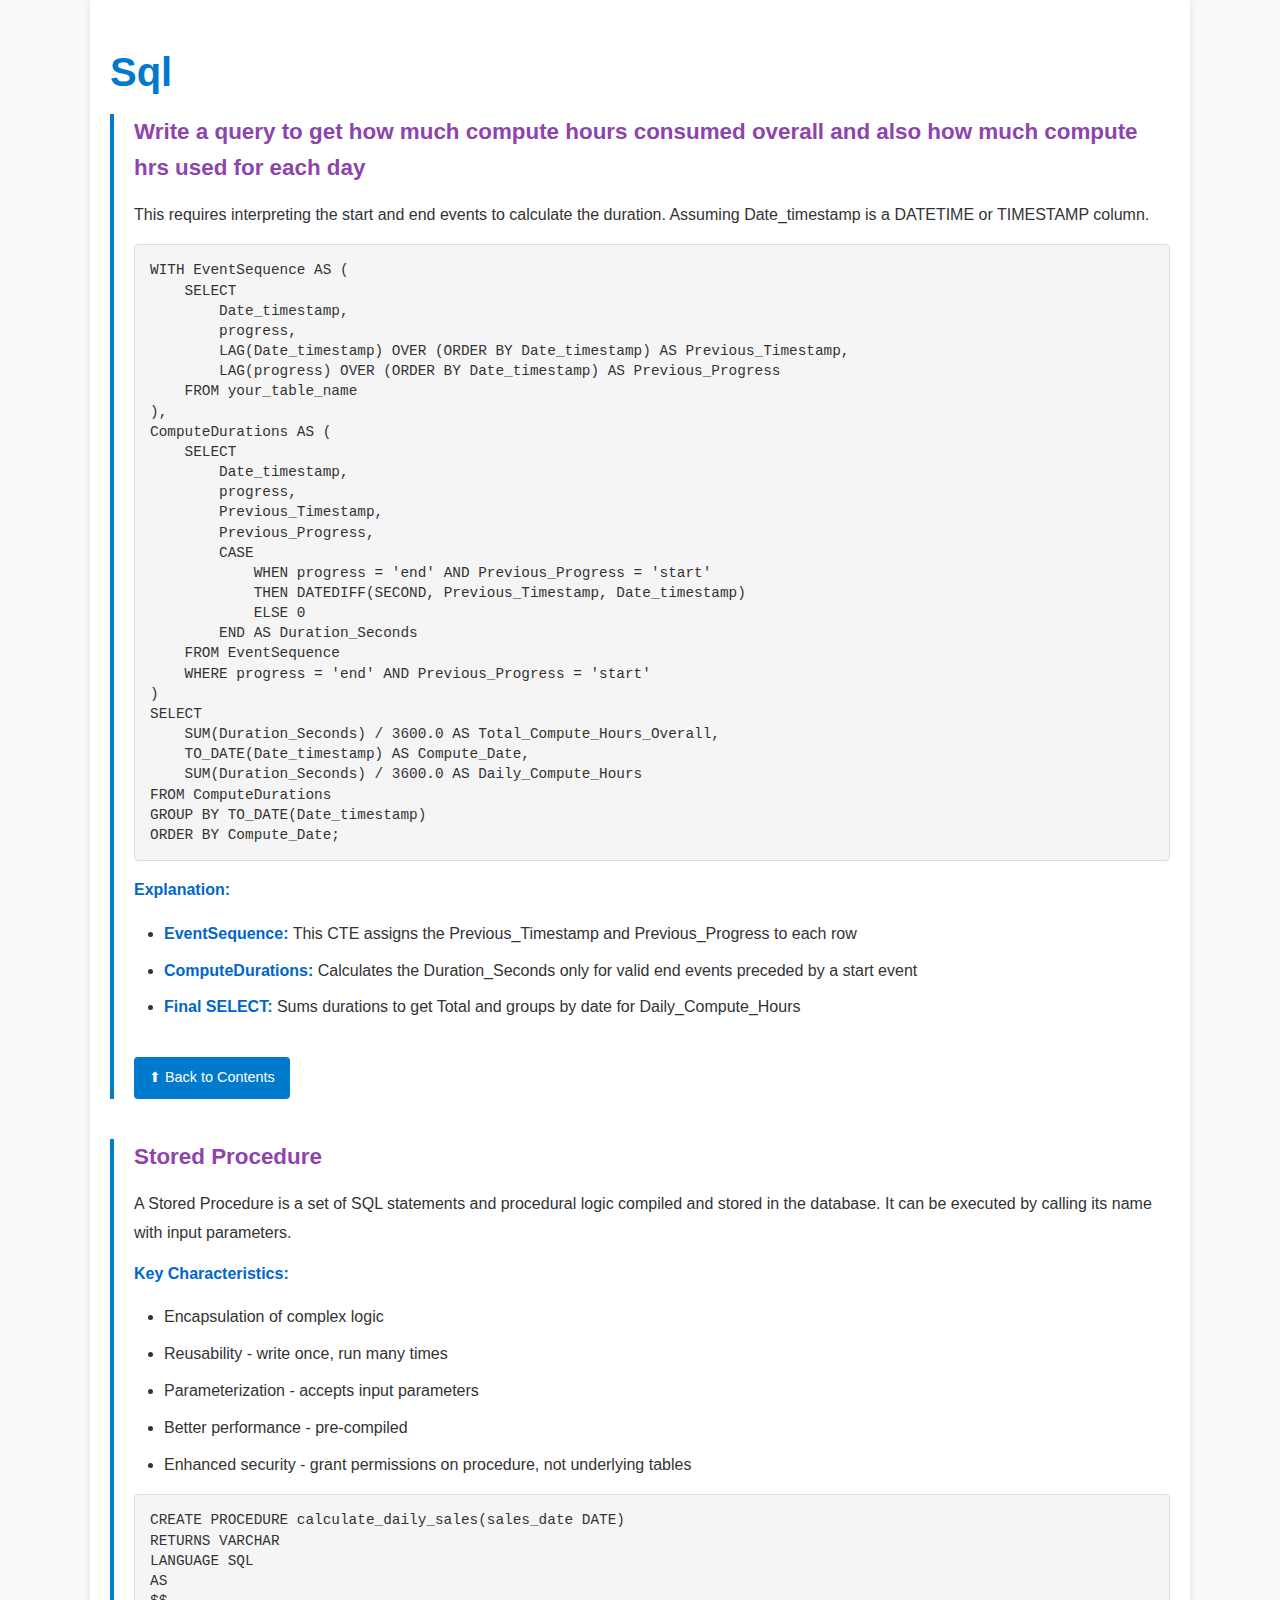
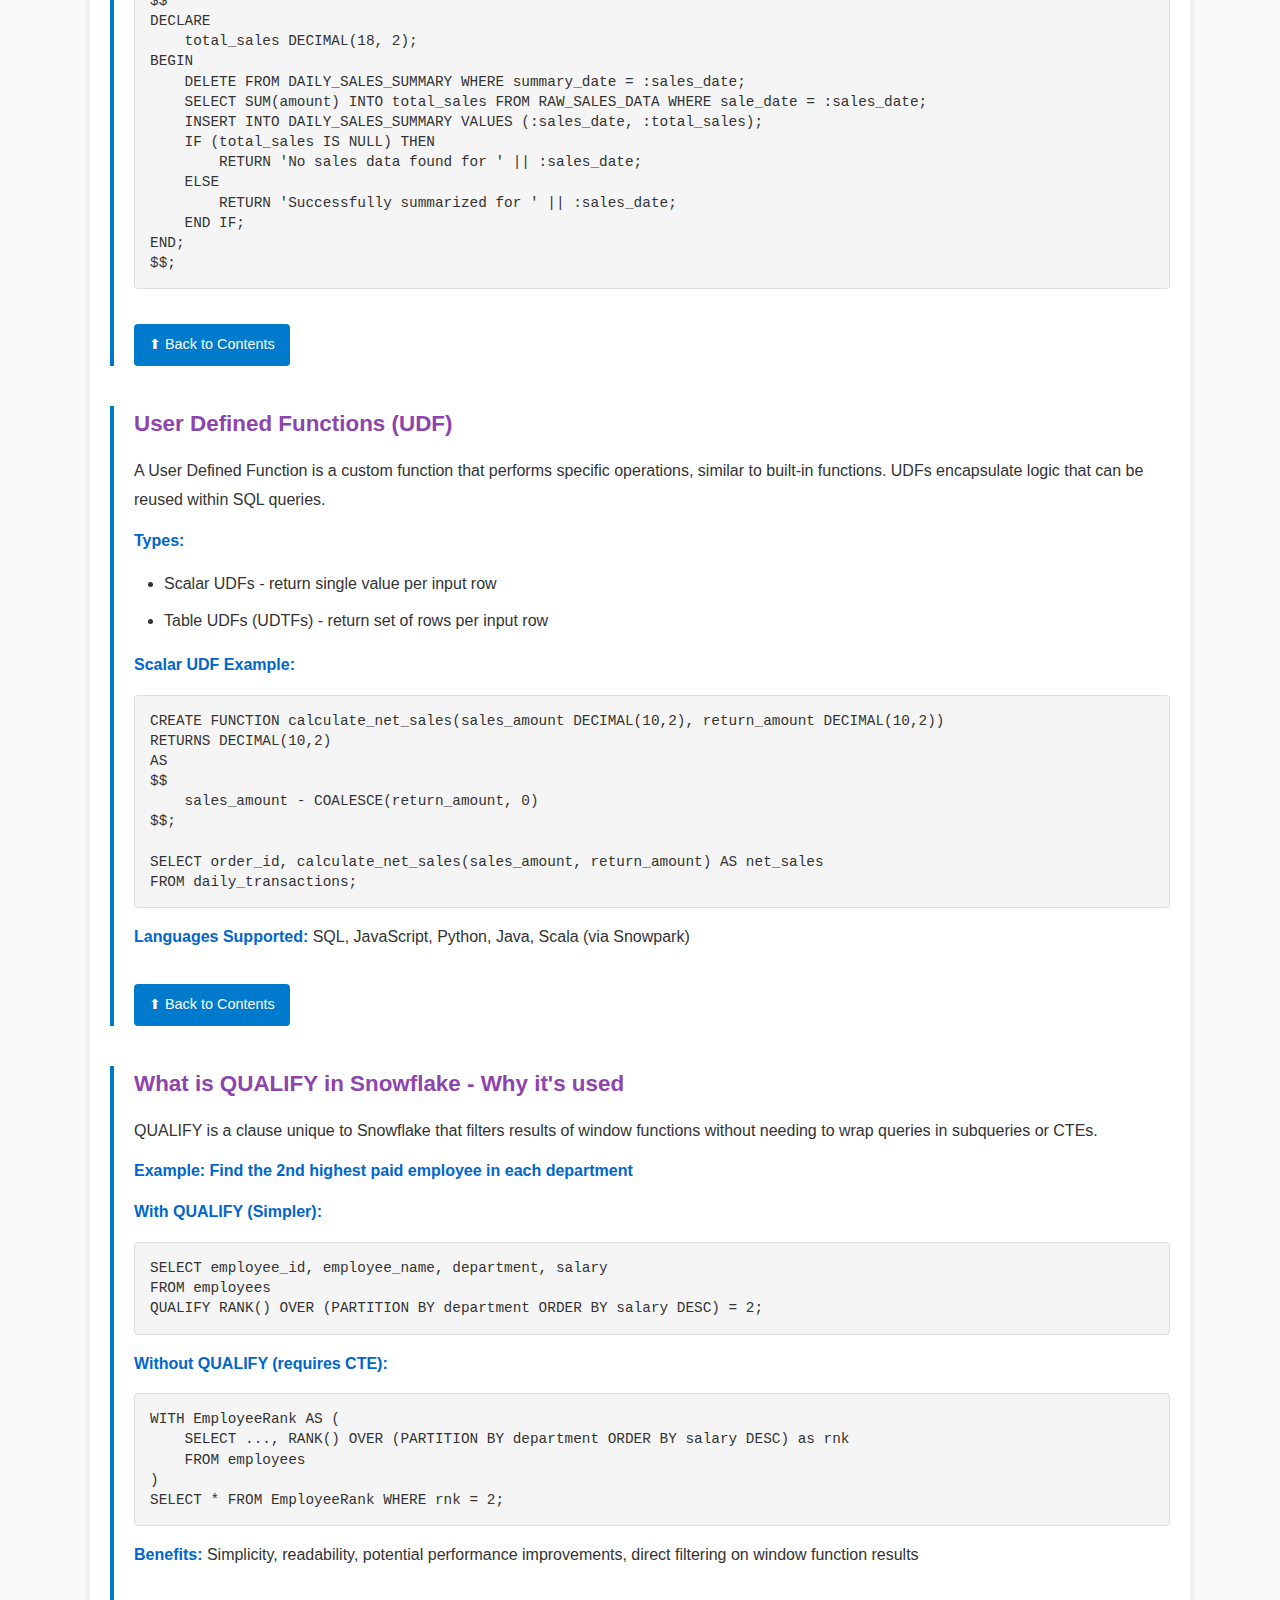
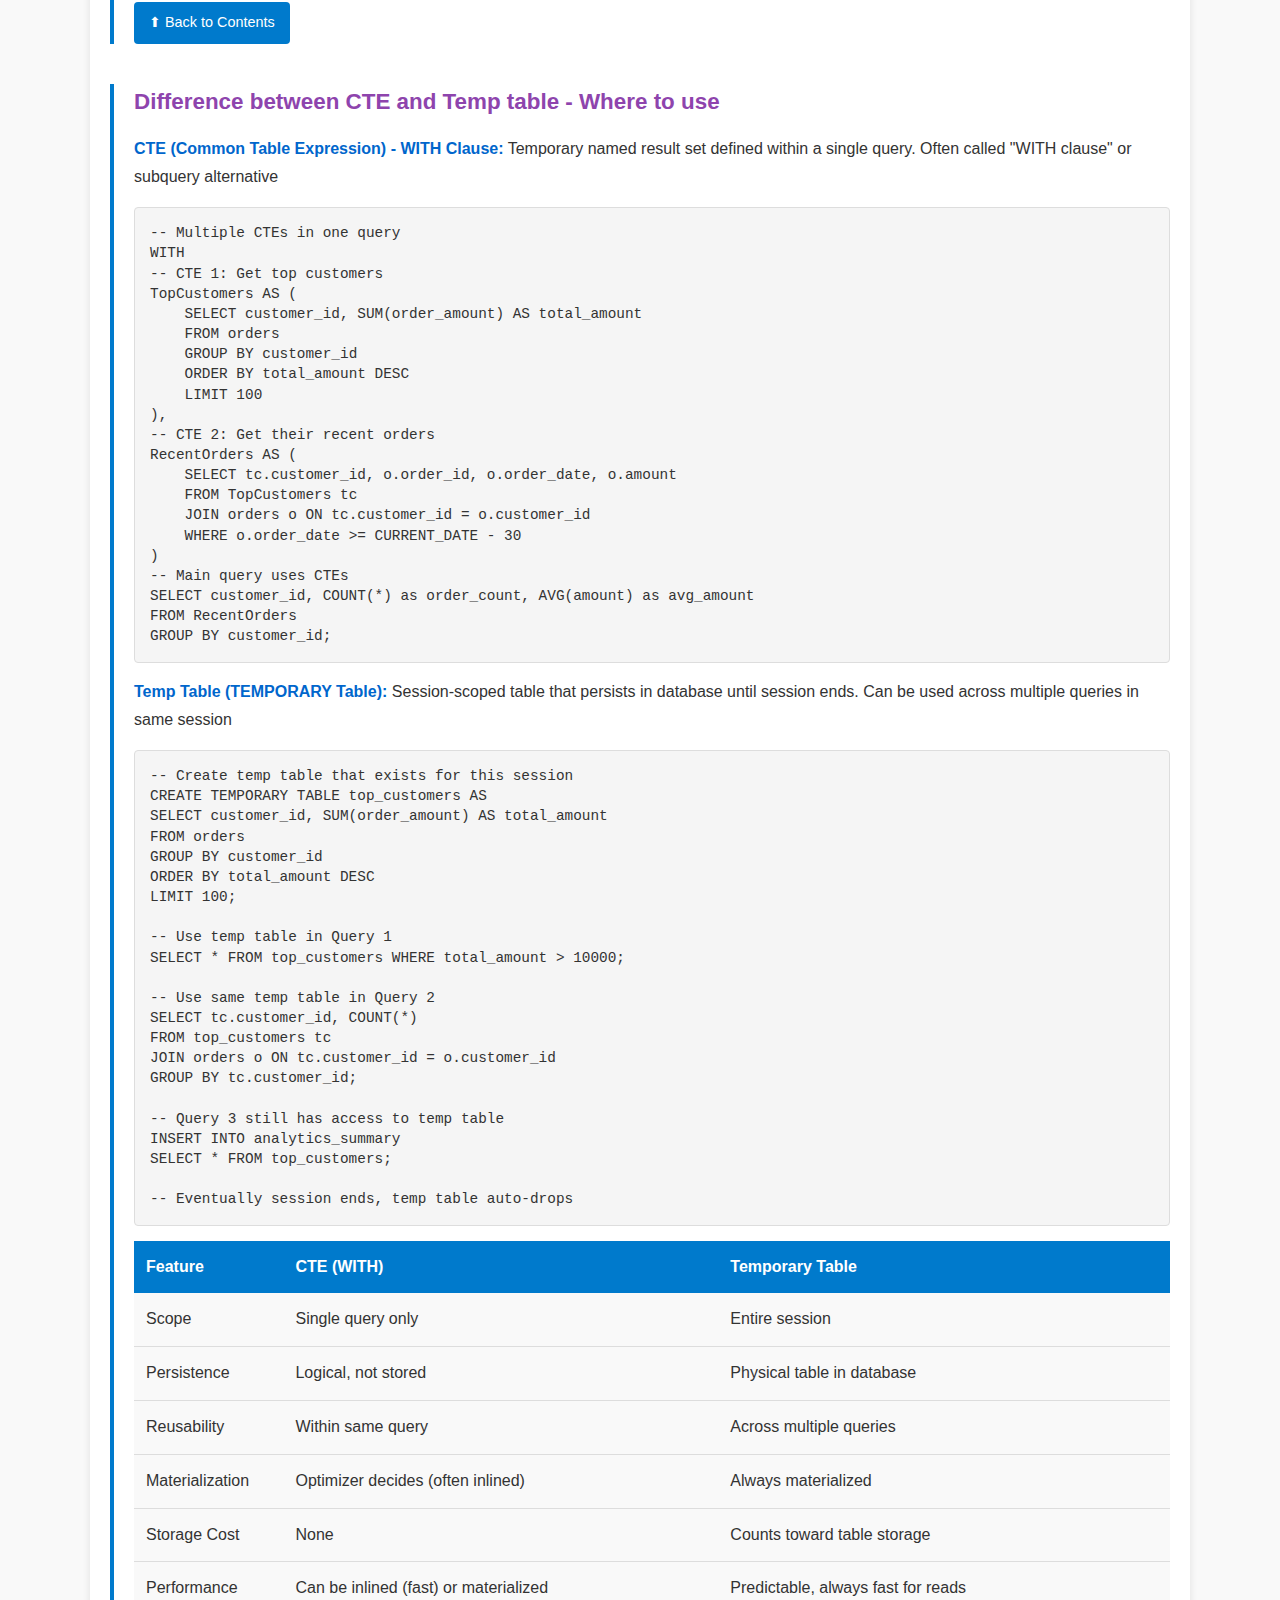
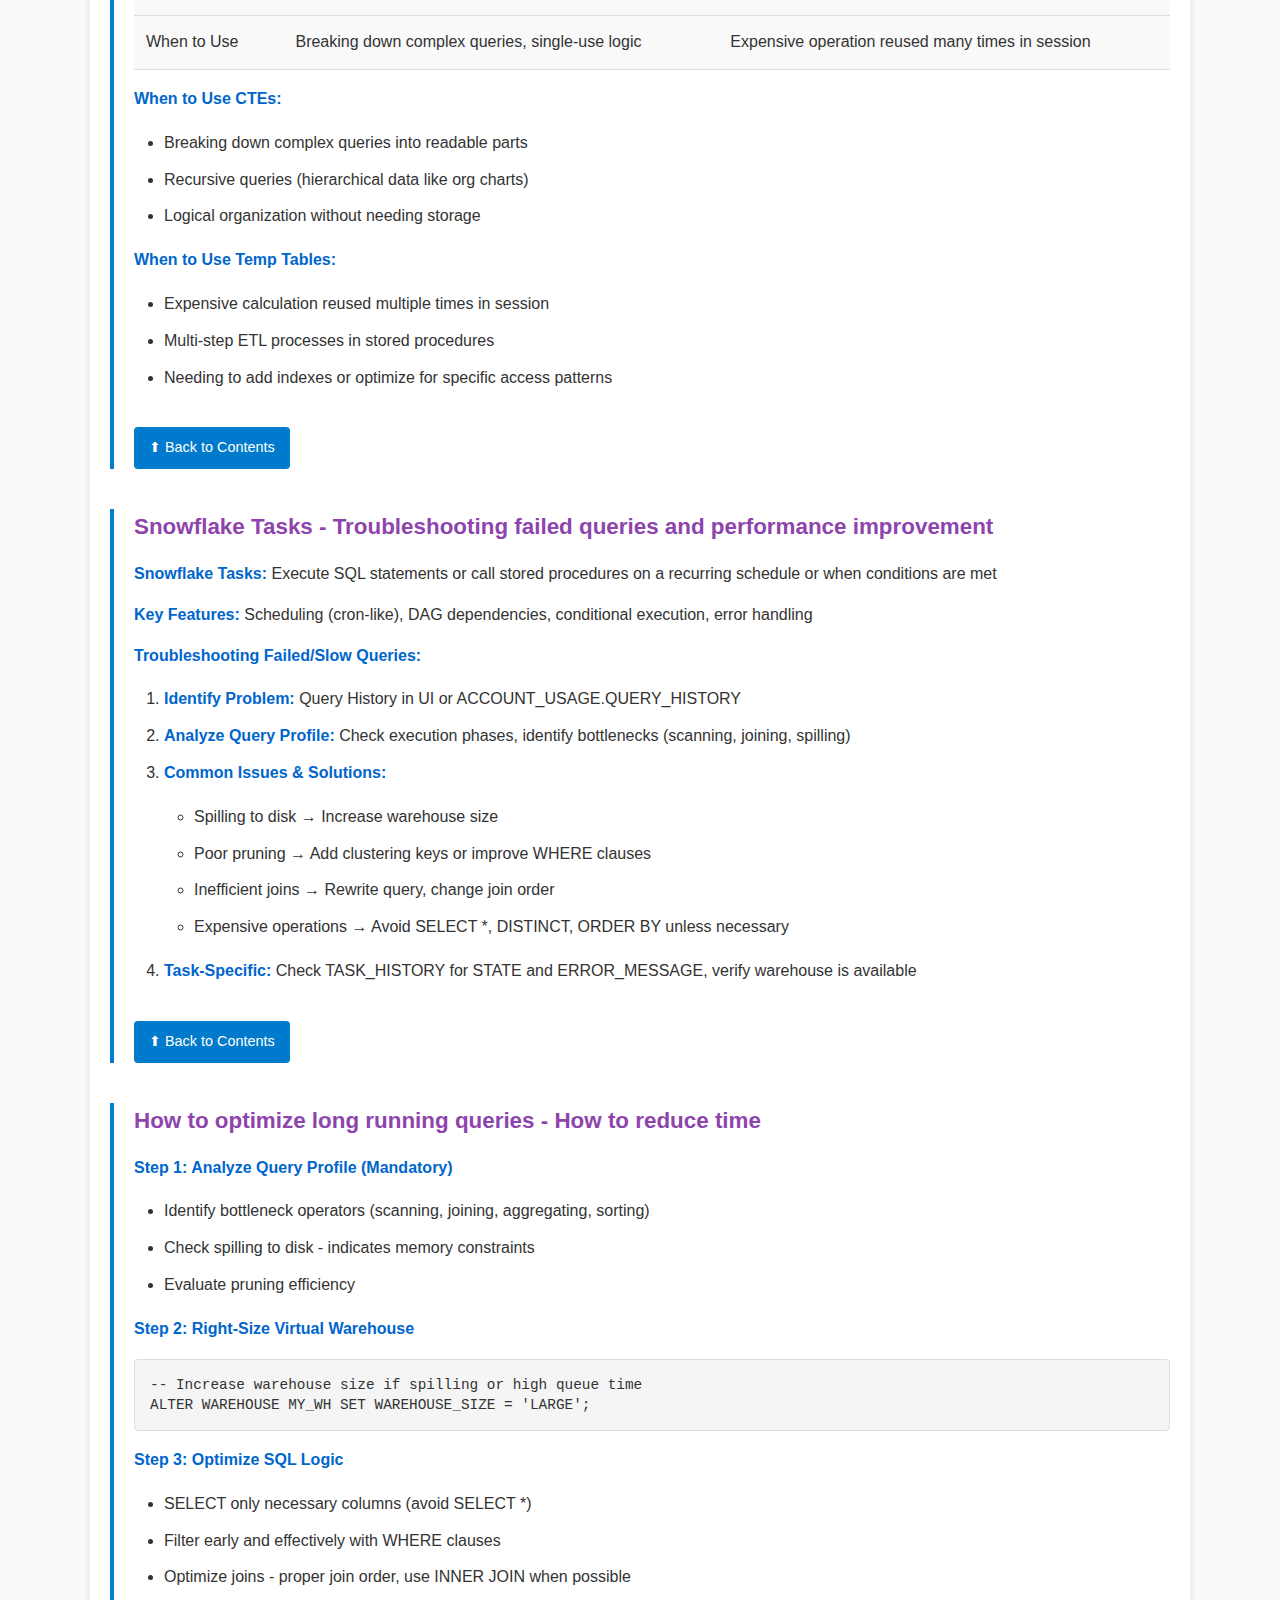
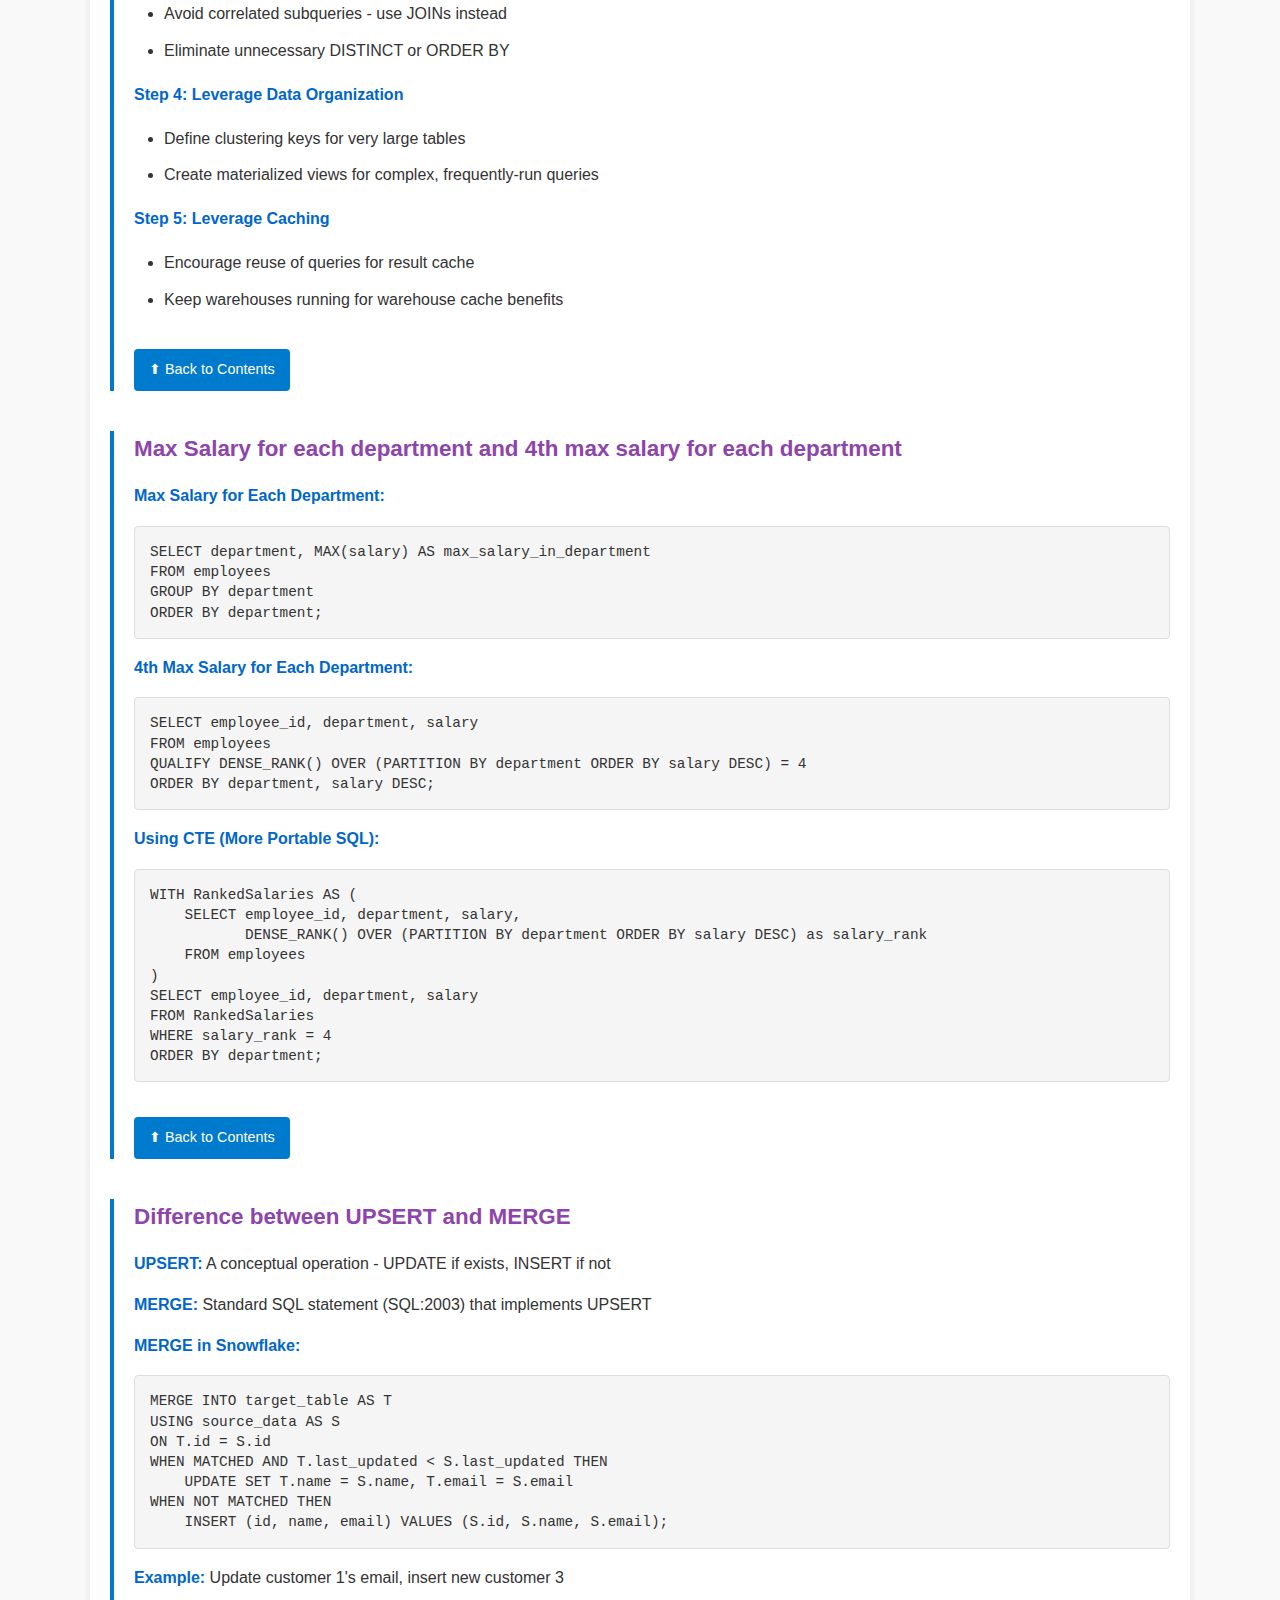
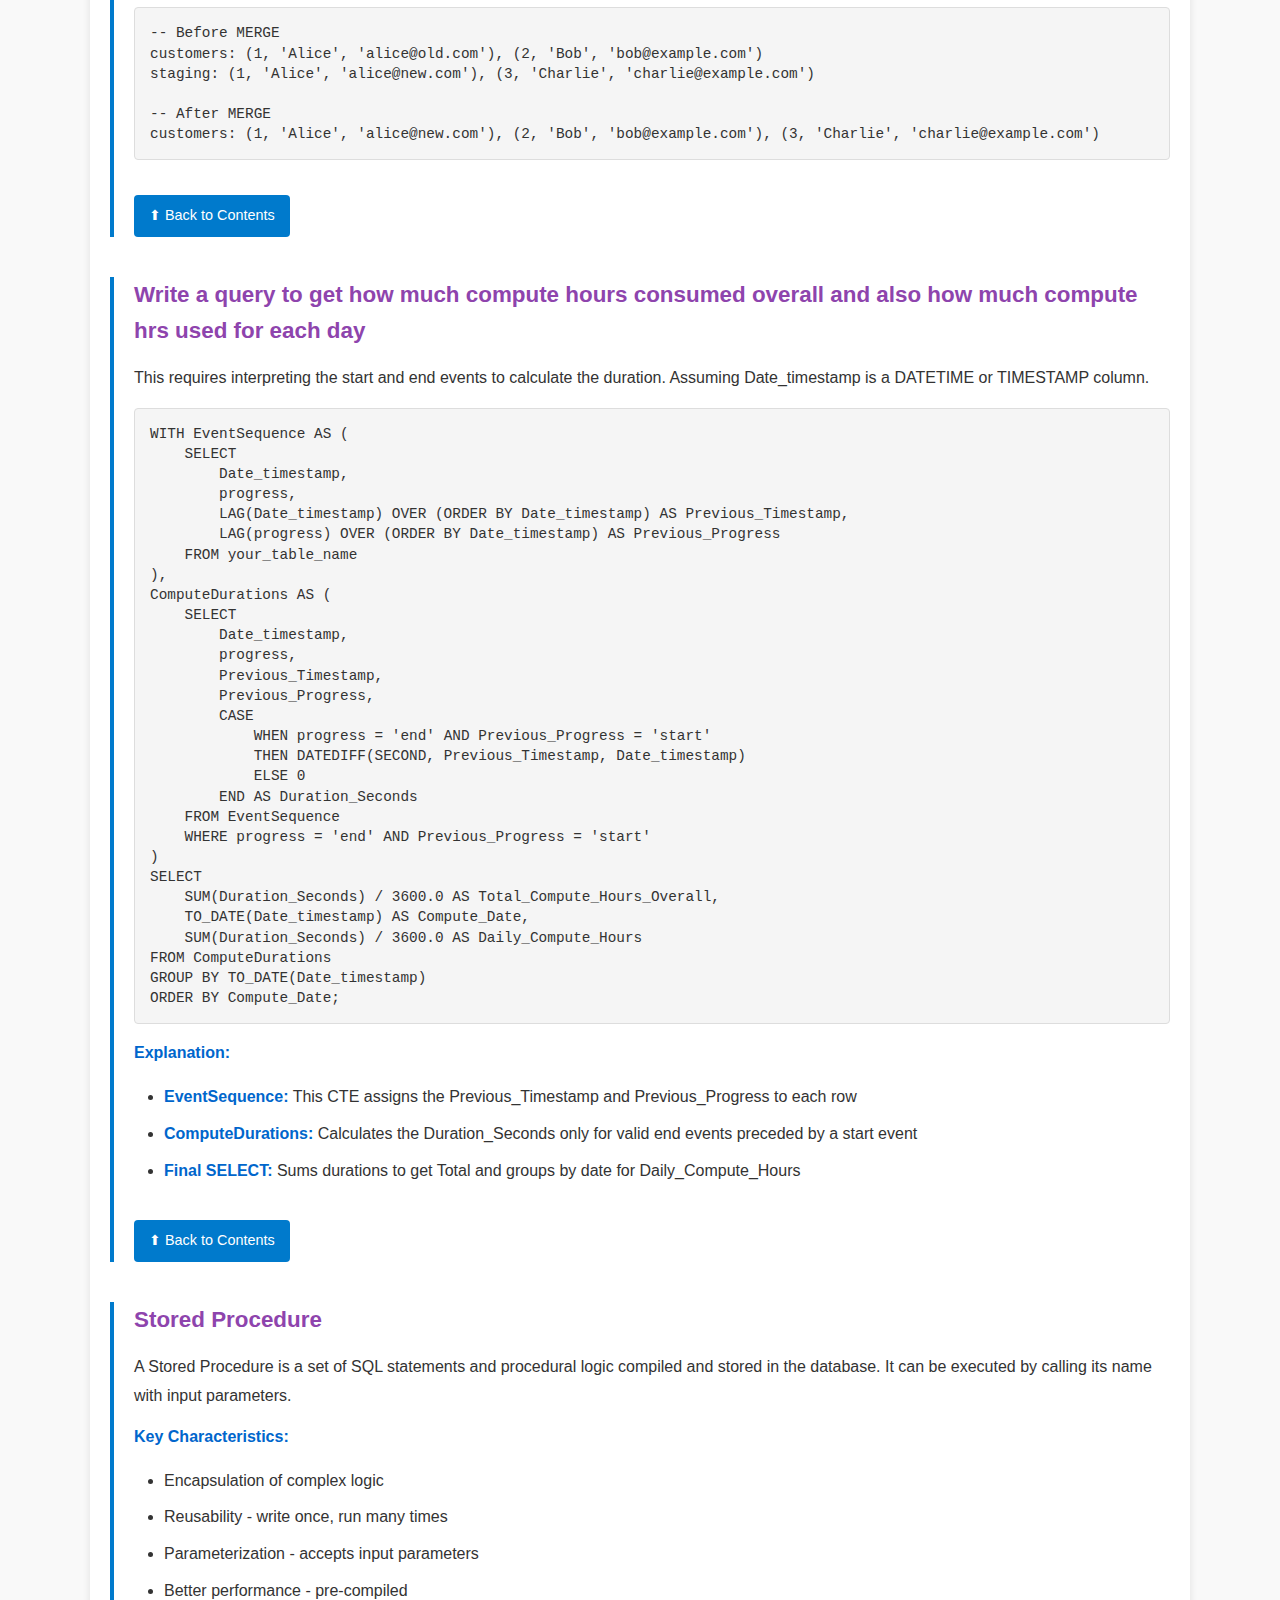
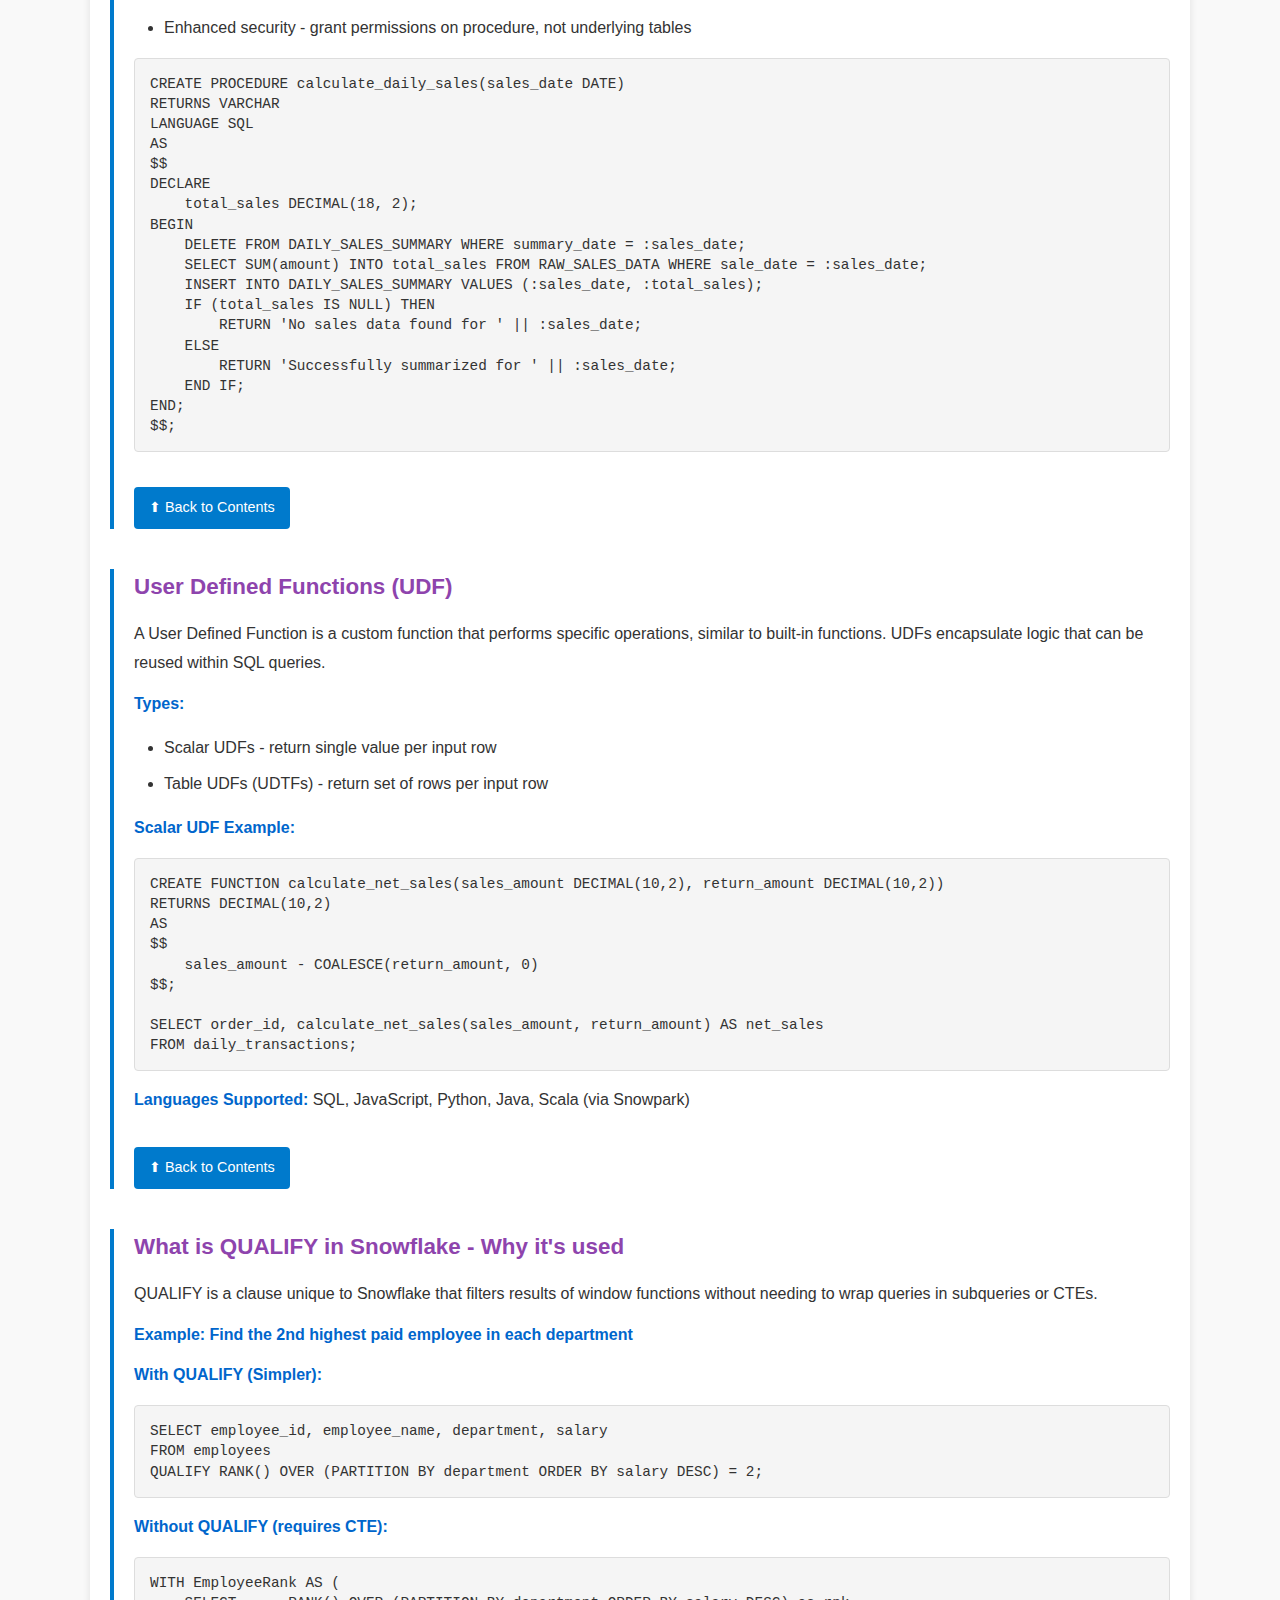
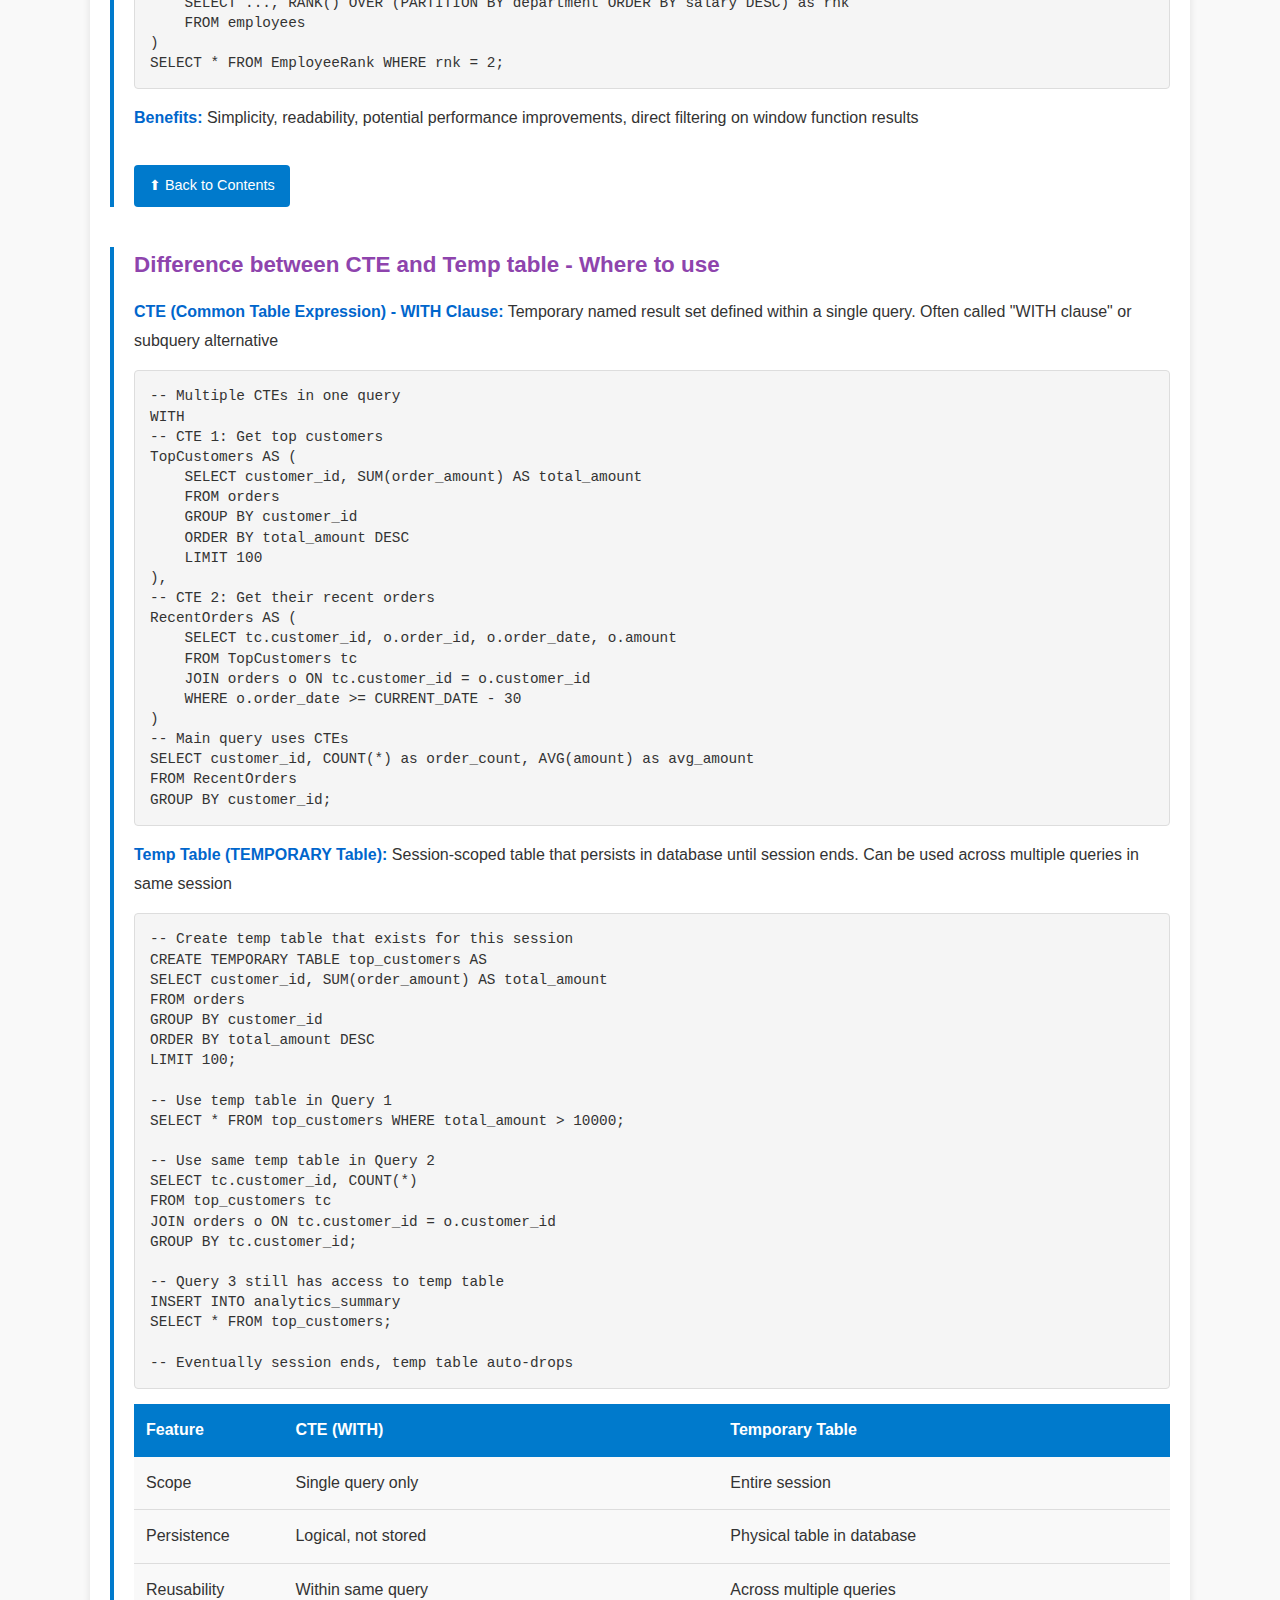
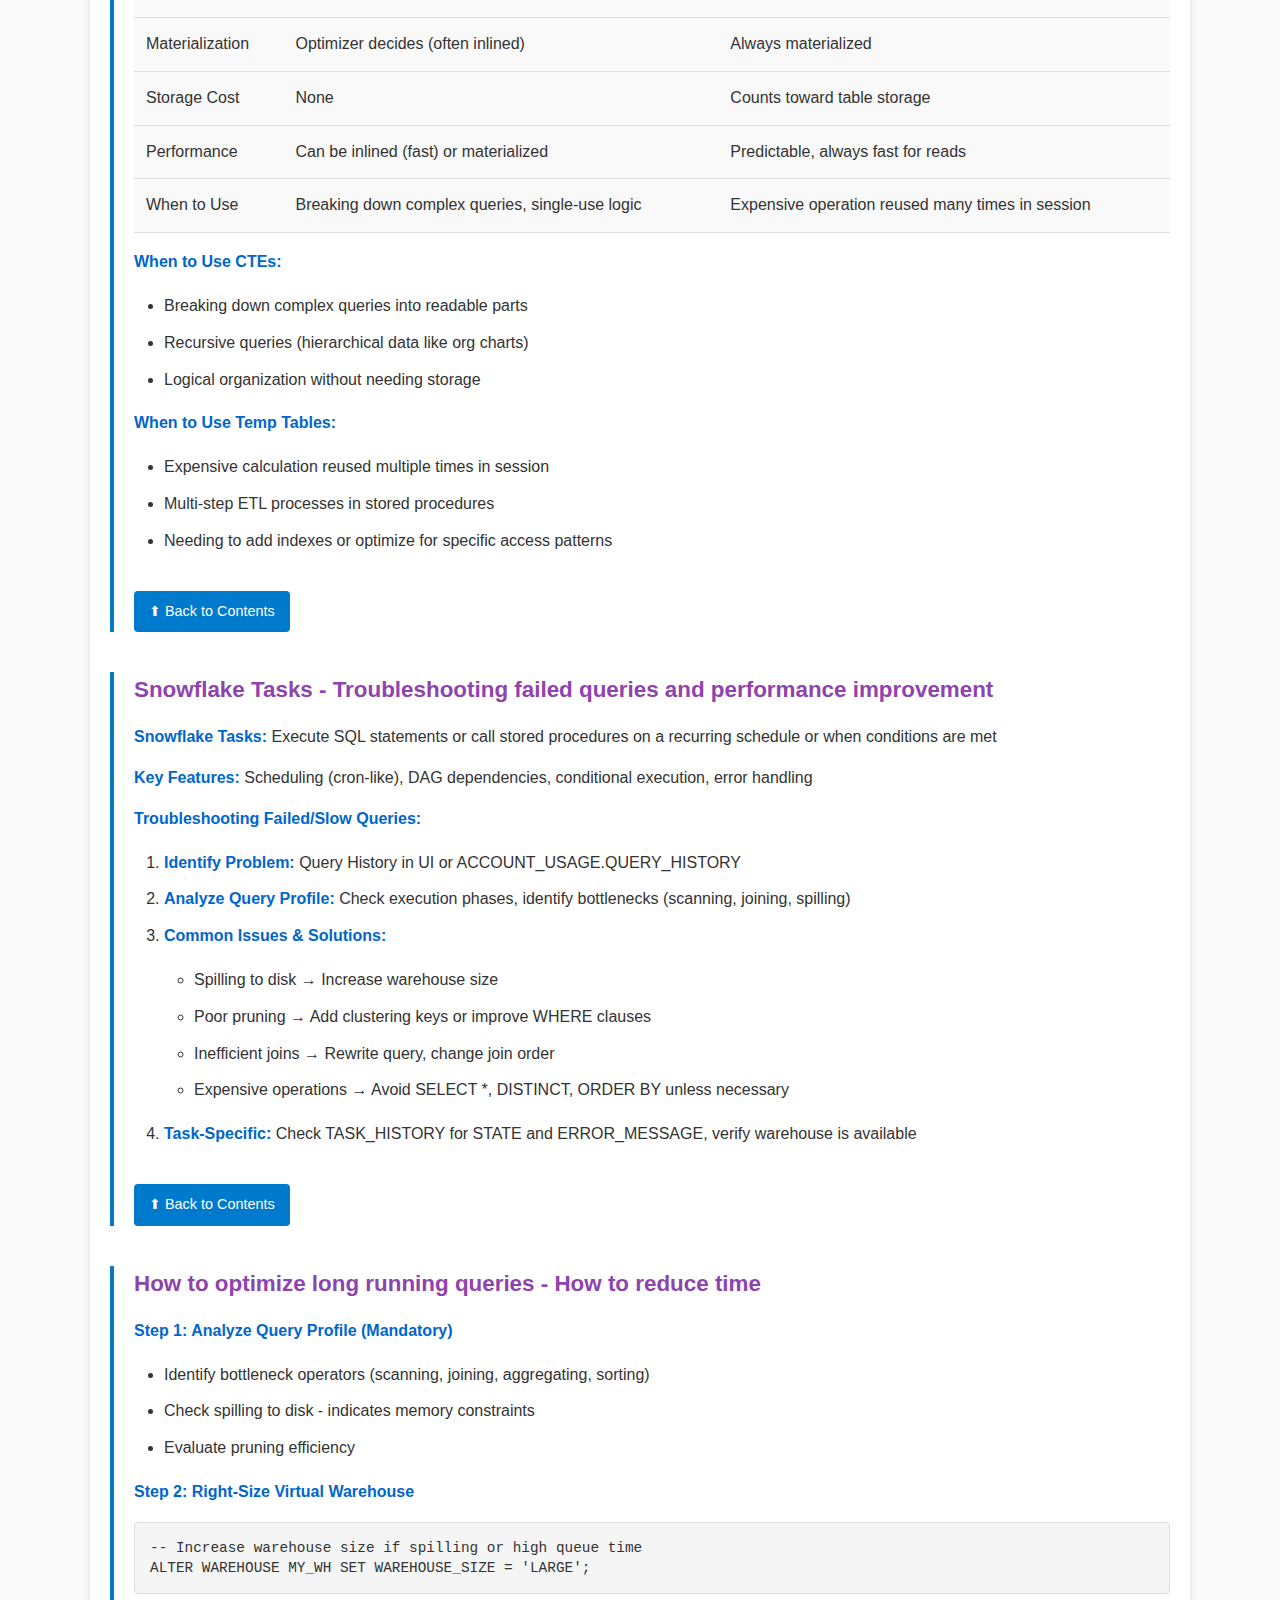
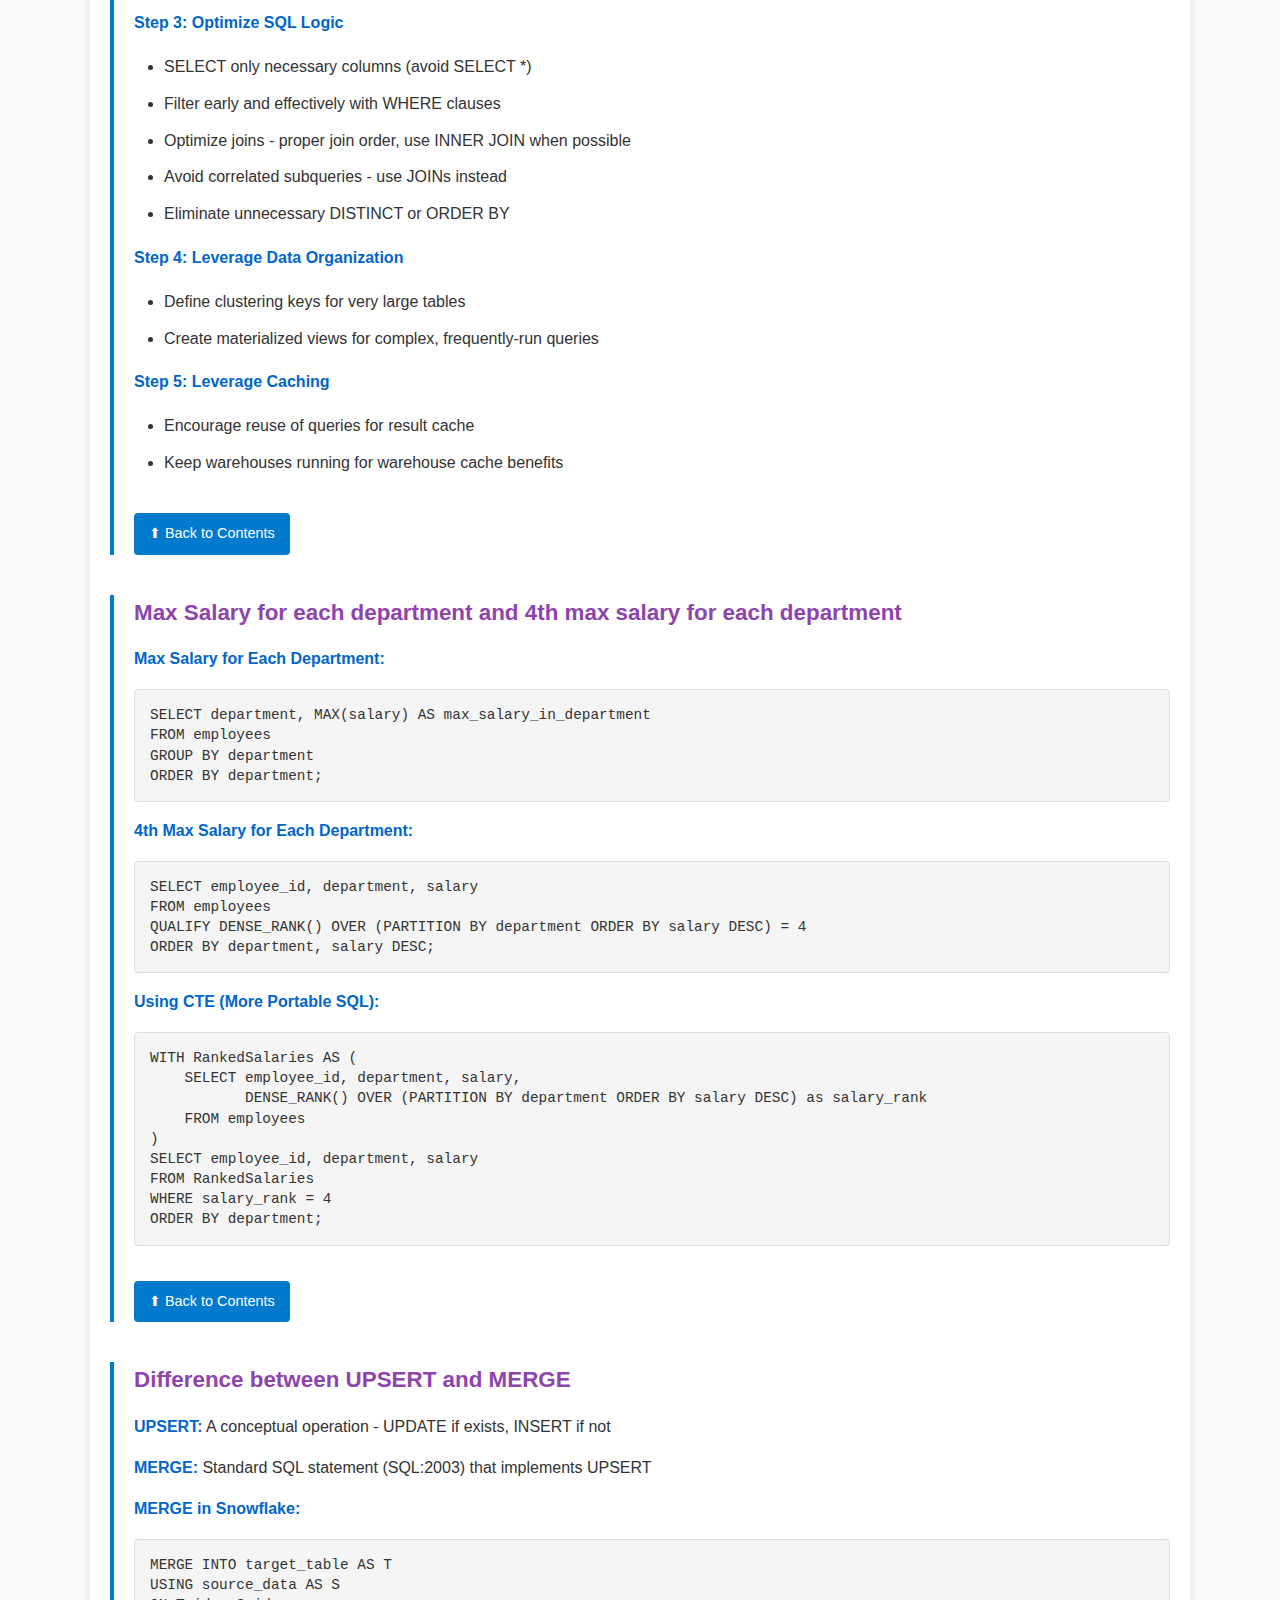
<file: sql.html>
<!DOCTYPE html>
<html><head>
<meta charset="utf-8"/>
<meta content="width=device-width, initial-scale=1.0" name="viewport"/>
<title>Complete Snowflake &amp; Data Engineering Interview Guide - 74 Questions</title>

</head><body><style>
        * {
            margin: 0;
            padding: 0;
            box-sizing: border-box;
        }
        
        body {
            font-family: 'Segoe UI', Tahoma, Geneva, Verdana, sans-serif;
            line-height: 1.6;
            color: #333;
            background-color: #f9f9f9;
        }
        
        
        
        header {
            border-bottom: 3px solid #007acc;
            padding-bottom: 20px;
            margin-bottom: 40px;
        }
        
        h1 {
            color: #007acc;
            font-size: 2.5em;
            margin-bottom: 10px;
        }
        
        .subtitle {
            color: #666;
            font-size: 1.1em;
        }

        /* Table of Contents Styling */
        .toc-container {
            background-color: #f0f7ff;
            border: 2px solid #007acc;
            border-radius: 8px;
            padding: 30px;
            margin-bottom: 50px;
        }

        .toc-container h2 {
            color: #007acc;
            font-size: 1.8em;
            margin-bottom: 25px;
            border-bottom: 2px solid #007acc;
            padding-bottom: 10px;
        }

        .toc-sections {
            display: grid;
            grid-template-columns: repeat(auto-fit, minmax(280px, 1fr));
            gap: 25px;
            margin-top: 20px;
        }

        .toc-section {
            background-color: white;
            border-left: 4px solid #0066cc;
            padding: 20px;
            border-radius: 5px;
            box-shadow: 0 1px 3px rgba(0,0,0,0.1);
        }

        .toc-section h3 {
            color: #0066cc;
            font-size: 1.2em;
            margin-bottom: 15px;
            padding-bottom: 8px;
            border-bottom: 1px solid #e0e0e0;
        }

        .toc-section ul {
            list-style: none;
            padding: 0;
            margin: 0;
        }

        .toc-section li {
            margin-bottom: 10px;
        }

        .toc-section a {
            color: #0066cc;
            text-decoration: none;
            font-weight: 500;
            transition: all 0.3s ease;
        }

        .toc-section a:hover {
            color: #007acc;
            text-decoration: underline;
        }

        .toc-question-number {
            color: #e74c3c;
            font-weight: bold;
            margin-right: 5px;
        }

        .back-to-toc {
            display: inline-block;
            margin-top: 20px;
            padding: 8px 15px;
            background-color: #007acc;
            color: white;
            border-radius: 4px;
            text-decoration: none;
            font-size: 0.9em;
            transition: background-color 0.3s ease;
        }

        .back-to-toc:hover {
            background-color: #0066cc;
        }
        
        .question {
            margin-bottom: 40px;
            border-left: 4px solid #007acc;
            padding-left: 20px;
            scroll-margin-top: 100px;
        }
        
        .question-number {
            font-size: 1.1em;
            color: #e74c3c;
            font-weight: bold;
            margin-bottom: 5px;
        }
        
        .question-title {
            font-size: 1.4em;
            color: #2980b9;
            margin: 10px 0;
            font-weight: 600;
        }
        
        .answer {
            margin-top: 15px;
            color: #333;
            line-height: 1.8;
        }
        
        .answer p {
            margin-bottom: 12px;
        }
        
        pre {
            background-color: #f5f5f5;
            border: 1px solid #ddd;
            border-radius: 4px;
            padding: 15px;
            overflow-x: auto;
            margin: 15px 0;
            font-family: 'Courier New', monospace;
            font-size: 0.9em;
            line-height: 1.4;
        }
        
        code {
            background-color: #f5f5f5;
            padding: 2px 6px;
            border-radius: 3px;
            font-family: 'Courier New', monospace;
        }
        
        strong {
            color: #0066cc;
            font-weight: 600;
        }
        
        ul, ol {
            margin: 15px 0 15px 30px;
        }
        
        li {
            margin-bottom: 8px;
        }
        
        .highlight {
            background-color: #e7f3ff;
            padding: 15px;
            border-left: 3px solid #0066cc;
            margin: 15px 0;
            border-radius: 3px;
        }
        
        table {
            width: 100%;
            border-collapse: collapse;
            margin: 15px 0;
            background-color: #f9f9f9;
        }
        
        table th {
            background-color: #007acc;
            color: white;
            padding: 12px;
            text-align: left;
            font-weight: 600;
        }
        
        table td {
            padding: 12px;
            border-bottom: 1px solid #ddd;
        }
        
        table tr:hover {
            background-color: #f0f0f0;
        }
        
        @media print {
            body {
                background-color: white;
            }
            
            h1 {
                font-size: 1.8em;
                page-break-after: avoid;
            }
            .question {
                page-break-inside: avoid;
            }
            pre {
                font-size: 8pt;
                padding: 10px;
            }
            code {
                font-size: 8pt;
            }
        }
    
html { scroll-behavior: smooth; }
.question-title { color: #8e44ad !important; font-weight: 700; }

/* ---------------- Responsive Enhancements ---------------- */


pre {
  white-space: pre-wrap;
  word-wrap: break-word;
  overflow-x: auto;
}

code {
  word-break: break-word;
}



@media (min-width: 768px) {
  
}

@media (min-width: 1024px) {
  
}

@media (max-width: 767px) {
  body {
    font-size: 15px;
  }

  h1 {
    font-size: 1.6em;
  }

  .question-title {
    font-size: 1.15em;
  }

  .question {
    padding-left: 15px;
  }

  .back-to-toc {
    font-size: 0.8em;
    padding: 6px 10px;
  }
}

/* -------- TOC Layout Control -------- */
.toc-container ul {
  columns: 1;
}

@media (min-width: 1024px) {
  .toc-container ul {
    columns: 2;
  }
}
.container {
            max-width: 1100px;
            margin: 0 auto;
            padding: 40px 20px;
            background-color: white;
            box-shadow: 0 2px 8px rgba(0,0,0,0.1);
        }
</style><div class="container"><h1>Sql</h1><div class="question" id="q1">
<div class="question-title">Write a query to get how much compute hours consumed overall and also how much compute hrs used for each day</div>
<div class="answer">
<p>This requires interpreting the start and end events to calculate the duration. Assuming Date_timestamp is a DATETIME or TIMESTAMP column.</p>
<pre>WITH EventSequence AS (
    SELECT
        Date_timestamp,
        progress,
        LAG(Date_timestamp) OVER (ORDER BY Date_timestamp) AS Previous_Timestamp,
        LAG(progress) OVER (ORDER BY Date_timestamp) AS Previous_Progress
    FROM your_table_name
),
ComputeDurations AS (
    SELECT
        Date_timestamp,
        progress,
        Previous_Timestamp,
        Previous_Progress,
        CASE
            WHEN progress = 'end' AND Previous_Progress = 'start'
            THEN DATEDIFF(SECOND, Previous_Timestamp, Date_timestamp)
            ELSE 0
        END AS Duration_Seconds
    FROM EventSequence
    WHERE progress = 'end' AND Previous_Progress = 'start'
)
SELECT
    SUM(Duration_Seconds) / 3600.0 AS Total_Compute_Hours_Overall,
    TO_DATE(Date_timestamp) AS Compute_Date,
    SUM(Duration_Seconds) / 3600.0 AS Daily_Compute_Hours
FROM ComputeDurations
GROUP BY TO_DATE(Date_timestamp)
ORDER BY Compute_Date;</pre>
<p><strong>Explanation:</strong></p>
<ul>
<li><strong>EventSequence:</strong> This CTE assigns the Previous_Timestamp and Previous_Progress to each row</li>
<li><strong>ComputeDurations:</strong> Calculates the Duration_Seconds only for valid end events preceded by a start event</li>
<li><strong>Final SELECT:</strong> Sums durations to get Total and groups by date for Daily_Compute_Hours</li>
</ul>
<a class="back-to-toc" href="#toc">⬆ Back to Contents</a>
</div>
</div><div class="question" id="q11">
<div class="question-title">Stored Procedure</div>
<div class="answer">
<p>A Stored Procedure is a set of SQL statements and procedural logic compiled and stored in the database. It can be executed by calling its name with input parameters.</p>
<p><strong>Key Characteristics:</strong></p>
<ul>
<li>Encapsulation of complex logic</li>
<li>Reusability - write once, run many times</li>
<li>Parameterization - accepts input parameters</li>
<li>Better performance - pre-compiled</li>
<li>Enhanced security - grant permissions on procedure, not underlying tables</li>
</ul>
<pre>CREATE PROCEDURE calculate_daily_sales(sales_date DATE)
RETURNS VARCHAR
LANGUAGE SQL
AS
$$
DECLARE
    total_sales DECIMAL(18, 2);
BEGIN
    DELETE FROM DAILY_SALES_SUMMARY WHERE summary_date = :sales_date;
    SELECT SUM(amount) INTO total_sales FROM RAW_SALES_DATA WHERE sale_date = :sales_date;
    INSERT INTO DAILY_SALES_SUMMARY VALUES (:sales_date, :total_sales);
    IF (total_sales IS NULL) THEN
        RETURN 'No sales data found for ' || :sales_date;
    ELSE
        RETURN 'Successfully summarized for ' || :sales_date;
    END IF;
END;
$$;</pre>
<a class="back-to-toc" href="#toc">⬆ Back to Contents</a>
</div>
</div><div class="question" id="q12">
<div class="question-title">User Defined Functions (UDF)</div>
<div class="answer">
<p>A User Defined Function is a custom function that performs specific operations, similar to built-in functions. UDFs encapsulate logic that can be reused within SQL queries.</p>
<p><strong>Types:</strong></p>
<ul>
<li>Scalar UDFs - return single value per input row</li>
<li>Table UDFs (UDTFs) - return set of rows per input row</li>
</ul>
<p><strong>Scalar UDF Example:</strong></p>
<pre>CREATE FUNCTION calculate_net_sales(sales_amount DECIMAL(10,2), return_amount DECIMAL(10,2))
RETURNS DECIMAL(10,2)
AS
$$
    sales_amount - COALESCE(return_amount, 0)
$$;

SELECT order_id, calculate_net_sales(sales_amount, return_amount) AS net_sales
FROM daily_transactions;</pre>
<p><strong>Languages Supported:</strong> SQL, JavaScript, Python, Java, Scala (via Snowpark)</p>
<a class="back-to-toc" href="#toc">⬆ Back to Contents</a>
</div>
</div><div class="question" id="q14">
<div class="question-title">What is QUALIFY in Snowflake - Why it's used</div>
<div class="answer">
<p>QUALIFY is a clause unique to Snowflake that filters results of window functions without needing to wrap queries in subqueries or CTEs.</p>
<p><strong>Example: Find the 2nd highest paid employee in each department</strong></p>
<p><strong>With QUALIFY (Simpler):</strong></p>
<pre>SELECT employee_id, employee_name, department, salary
FROM employees
QUALIFY RANK() OVER (PARTITION BY department ORDER BY salary DESC) = 2;</pre>
<p><strong>Without QUALIFY (requires CTE):</strong></p>
<pre>WITH EmployeeRank AS (
    SELECT ..., RANK() OVER (PARTITION BY department ORDER BY salary DESC) as rnk
    FROM employees
)
SELECT * FROM EmployeeRank WHERE rnk = 2;</pre>
<p><strong>Benefits:</strong> Simplicity, readability, potential performance improvements, direct filtering on window function results</p>
<a class="back-to-toc" href="#toc">⬆ Back to Contents</a>
</div>
</div><div class="question" id="q19">
<div class="question-title">Difference between CTE and Temp table - Where to use</div>
<div class="answer">
<p><strong>CTE (Common Table Expression) - WITH Clause:</strong> Temporary named result set defined within a single query. Often called "WITH clause" or subquery alternative</p>
<pre>-- Multiple CTEs in one query
WITH 
-- CTE 1: Get top customers
TopCustomers AS (
    SELECT customer_id, SUM(order_amount) AS total_amount
    FROM orders 
    GROUP BY customer_id 
    ORDER BY total_amount DESC 
    LIMIT 100
),
-- CTE 2: Get their recent orders
RecentOrders AS (
    SELECT tc.customer_id, o.order_id, o.order_date, o.amount
    FROM TopCustomers tc
    JOIN orders o ON tc.customer_id = o.customer_id
    WHERE o.order_date &gt;= CURRENT_DATE - 30
)
-- Main query uses CTEs
SELECT customer_id, COUNT(*) as order_count, AVG(amount) as avg_amount
FROM RecentOrders
GROUP BY customer_id;</pre>
<p><strong>Temp Table (TEMPORARY Table):</strong> Session-scoped table that persists in database until session ends. Can be used across multiple queries in same session</p>
<pre>-- Create temp table that exists for this session
CREATE TEMPORARY TABLE top_customers AS
SELECT customer_id, SUM(order_amount) AS total_amount
FROM orders 
GROUP BY customer_id 
ORDER BY total_amount DESC 
LIMIT 100;

-- Use temp table in Query 1
SELECT * FROM top_customers WHERE total_amount &gt; 10000;

-- Use same temp table in Query 2
SELECT tc.customer_id, COUNT(*) 
FROM top_customers tc
JOIN orders o ON tc.customer_id = o.customer_id
GROUP BY tc.customer_id;

-- Query 3 still has access to temp table
INSERT INTO analytics_summary
SELECT * FROM top_customers;

-- Eventually session ends, temp table auto-drops</pre>
<table>
<tr>
<th>Feature</th>
<th>CTE (WITH)</th>
<th>Temporary Table</th>
</tr>
<tr>
<td>Scope</td>
<td>Single query only</td>
<td>Entire session</td>
</tr>
<tr>
<td>Persistence</td>
<td>Logical, not stored</td>
<td>Physical table in database</td>
</tr>
<tr>
<td>Reusability</td>
<td>Within same query</td>
<td>Across multiple queries</td>
</tr>
<tr>
<td>Materialization</td>
<td>Optimizer decides (often inlined)</td>
<td>Always materialized</td>
</tr>
<tr>
<td>Storage Cost</td>
<td>None</td>
<td>Counts toward table storage</td>
</tr>
<tr>
<td>Performance</td>
<td>Can be inlined (fast) or materialized</td>
<td>Predictable, always fast for reads</td>
</tr>
<tr>
<td>When to Use</td>
<td>Breaking down complex queries, single-use logic</td>
<td>Expensive operation reused many times in session</td>
</tr>
</table>
<p><strong>When to Use CTEs:</strong></p>
<ul>
<li>Breaking down complex queries into readable parts</li>
<li>Recursive queries (hierarchical data like org charts)</li>
<li>Logical organization without needing storage</li>
</ul>
<p><strong>When to Use Temp Tables:</strong></p>
<ul>
<li>Expensive calculation reused multiple times in session</li>
<li>Multi-step ETL processes in stored procedures</li>
<li>Needing to add indexes or optimize for specific access patterns</li>
</ul>
<a class="back-to-toc" href="#toc">⬆ Back to Contents</a>
</div>
</div><div class="question" id="q28">
<div class="question-title">Snowflake Tasks - Troubleshooting failed queries and performance improvement</div>
<div class="answer">
<p><strong>Snowflake Tasks:</strong> Execute SQL statements or call stored procedures on a recurring schedule or when conditions are met</p>
<p><strong>Key Features:</strong> Scheduling (cron-like), DAG dependencies, conditional execution, error handling</p>
<p><strong>Troubleshooting Failed/Slow Queries:</strong></p>
<ol>
<li><strong>Identify Problem:</strong> Query History in UI or ACCOUNT_USAGE.QUERY_HISTORY</li>
<li><strong>Analyze Query Profile:</strong> Check execution phases, identify bottlenecks (scanning, joining, spilling)</li>
<li><strong>Common Issues &amp; Solutions:</strong>
<ul>
<li>Spilling to disk → Increase warehouse size</li>
<li>Poor pruning → Add clustering keys or improve WHERE clauses</li>
<li>Inefficient joins → Rewrite query, change join order</li>
<li>Expensive operations → Avoid SELECT *, DISTINCT, ORDER BY unless necessary</li>
</ul>
</li>
<li><strong>Task-Specific:</strong> Check TASK_HISTORY for STATE and ERROR_MESSAGE, verify warehouse is available</li>
</ol>
<a class="back-to-toc" href="#toc">⬆ Back to Contents</a>
</div>
</div><div class="question" id="q34">
<div class="question-title">How to optimize long running queries - How to reduce time</div>
<div class="answer">
<p><strong>Step 1: Analyze Query Profile (Mandatory)</strong></p>
<ul>
<li>Identify bottleneck operators (scanning, joining, aggregating, sorting)</li>
<li>Check spilling to disk - indicates memory constraints</li>
<li>Evaluate pruning efficiency</li>
</ul>
<p><strong>Step 2: Right-Size Virtual Warehouse</strong></p>
<pre>-- Increase warehouse size if spilling or high queue time
ALTER WAREHOUSE MY_WH SET WAREHOUSE_SIZE = 'LARGE';</pre>
<p><strong>Step 3: Optimize SQL Logic</strong></p>
<ul>
<li>SELECT only necessary columns (avoid SELECT *)</li>
<li>Filter early and effectively with WHERE clauses</li>
<li>Optimize joins - proper join order, use INNER JOIN when possible</li>
<li>Avoid correlated subqueries - use JOINs instead</li>
<li>Eliminate unnecessary DISTINCT or ORDER BY</li>
</ul>
<p><strong>Step 4: Leverage Data Organization</strong></p>
<ul>
<li>Define clustering keys for very large tables</li>
<li>Create materialized views for complex, frequently-run queries</li>
</ul>
<p><strong>Step 5: Leverage Caching</strong></p>
<ul>
<li>Encourage reuse of queries for result cache</li>
<li>Keep warehouses running for warehouse cache benefits</li>
</ul>
<a class="back-to-toc" href="#toc">⬆ Back to Contents</a>
</div>
</div><div class="question" id="q36">
<div class="question-title">Max Salary for each department and 4th max salary for each department</div>
<div class="answer">
<p><strong>Max Salary for Each Department:</strong></p>
<pre>SELECT department, MAX(salary) AS max_salary_in_department
FROM employees
GROUP BY department
ORDER BY department;</pre>
<p><strong>4th Max Salary for Each Department:</strong></p>
<pre>SELECT employee_id, department, salary
FROM employees
QUALIFY DENSE_RANK() OVER (PARTITION BY department ORDER BY salary DESC) = 4
ORDER BY department, salary DESC;</pre>
<p><strong>Using CTE (More Portable SQL):</strong></p>
<pre>WITH RankedSalaries AS (
    SELECT employee_id, department, salary,
           DENSE_RANK() OVER (PARTITION BY department ORDER BY salary DESC) as salary_rank
    FROM employees
)
SELECT employee_id, department, salary
FROM RankedSalaries
WHERE salary_rank = 4
ORDER BY department;</pre>
<a class="back-to-toc" href="#toc">⬆ Back to Contents</a>
</div>
</div><div class="question" id="q39">
<div class="question-title">Difference between UPSERT and MERGE</div>
<div class="answer">
<p><strong>UPSERT:</strong> A conceptual operation - UPDATE if exists, INSERT if not</p>
<p><strong>MERGE:</strong> Standard SQL statement (SQL:2003) that implements UPSERT</p>
<p><strong>MERGE in Snowflake:</strong></p>
<pre>MERGE INTO target_table AS T
USING source_data AS S
ON T.id = S.id
WHEN MATCHED AND T.last_updated &lt; S.last_updated THEN
    UPDATE SET T.name = S.name, T.email = S.email
WHEN NOT MATCHED THEN
    INSERT (id, name, email) VALUES (S.id, S.name, S.email);</pre>
<p><strong>Example:</strong> Update customer 1's email, insert new customer 3</p>
<pre>-- Before MERGE
customers: (1, 'Alice', 'alice@old.com'), (2, 'Bob', 'bob@example.com')
staging: (1, 'Alice', 'alice@new.com'), (3, 'Charlie', 'charlie@example.com')

-- After MERGE
customers: (1, 'Alice', 'alice@new.com'), (2, 'Bob', 'bob@example.com'), (3, 'Charlie', 'charlie@example.com')</pre>
<a class="back-to-toc" href="#toc">⬆ Back to Contents</a>
</div>
</div><div class="question" id="q1">
<div class="question-title">Write a query to get how much compute hours consumed overall and also how much compute hrs used for each day</div>
<div class="answer">
<p>This requires interpreting the start and end events to calculate the duration. Assuming Date_timestamp is a DATETIME or TIMESTAMP column.</p>
<pre>WITH EventSequence AS (
    SELECT
        Date_timestamp,
        progress,
        LAG(Date_timestamp) OVER (ORDER BY Date_timestamp) AS Previous_Timestamp,
        LAG(progress) OVER (ORDER BY Date_timestamp) AS Previous_Progress
    FROM your_table_name
),
ComputeDurations AS (
    SELECT
        Date_timestamp,
        progress,
        Previous_Timestamp,
        Previous_Progress,
        CASE
            WHEN progress = 'end' AND Previous_Progress = 'start'
            THEN DATEDIFF(SECOND, Previous_Timestamp, Date_timestamp)
            ELSE 0
        END AS Duration_Seconds
    FROM EventSequence
    WHERE progress = 'end' AND Previous_Progress = 'start'
)
SELECT
    SUM(Duration_Seconds) / 3600.0 AS Total_Compute_Hours_Overall,
    TO_DATE(Date_timestamp) AS Compute_Date,
    SUM(Duration_Seconds) / 3600.0 AS Daily_Compute_Hours
FROM ComputeDurations
GROUP BY TO_DATE(Date_timestamp)
ORDER BY Compute_Date;</pre>
<p><strong>Explanation:</strong></p>
<ul>
<li><strong>EventSequence:</strong> This CTE assigns the Previous_Timestamp and Previous_Progress to each row</li>
<li><strong>ComputeDurations:</strong> Calculates the Duration_Seconds only for valid end events preceded by a start event</li>
<li><strong>Final SELECT:</strong> Sums durations to get Total and groups by date for Daily_Compute_Hours</li>
</ul>
<a class="back-to-toc" href="#toc">⬆ Back to Contents</a>
</div>
</div><div class="question" id="q11">
<div class="question-title">Stored Procedure</div>
<div class="answer">
<p>A Stored Procedure is a set of SQL statements and procedural logic compiled and stored in the database. It can be executed by calling its name with input parameters.</p>
<p><strong>Key Characteristics:</strong></p>
<ul>
<li>Encapsulation of complex logic</li>
<li>Reusability - write once, run many times</li>
<li>Parameterization - accepts input parameters</li>
<li>Better performance - pre-compiled</li>
<li>Enhanced security - grant permissions on procedure, not underlying tables</li>
</ul>
<pre>CREATE PROCEDURE calculate_daily_sales(sales_date DATE)
RETURNS VARCHAR
LANGUAGE SQL
AS
$$
DECLARE
    total_sales DECIMAL(18, 2);
BEGIN
    DELETE FROM DAILY_SALES_SUMMARY WHERE summary_date = :sales_date;
    SELECT SUM(amount) INTO total_sales FROM RAW_SALES_DATA WHERE sale_date = :sales_date;
    INSERT INTO DAILY_SALES_SUMMARY VALUES (:sales_date, :total_sales);
    IF (total_sales IS NULL) THEN
        RETURN 'No sales data found for ' || :sales_date;
    ELSE
        RETURN 'Successfully summarized for ' || :sales_date;
    END IF;
END;
$$;</pre>
<a class="back-to-toc" href="#toc">⬆ Back to Contents</a>
</div>
</div><div class="question" id="q12">
<div class="question-title">User Defined Functions (UDF)</div>
<div class="answer">
<p>A User Defined Function is a custom function that performs specific operations, similar to built-in functions. UDFs encapsulate logic that can be reused within SQL queries.</p>
<p><strong>Types:</strong></p>
<ul>
<li>Scalar UDFs - return single value per input row</li>
<li>Table UDFs (UDTFs) - return set of rows per input row</li>
</ul>
<p><strong>Scalar UDF Example:</strong></p>
<pre>CREATE FUNCTION calculate_net_sales(sales_amount DECIMAL(10,2), return_amount DECIMAL(10,2))
RETURNS DECIMAL(10,2)
AS
$$
    sales_amount - COALESCE(return_amount, 0)
$$;

SELECT order_id, calculate_net_sales(sales_amount, return_amount) AS net_sales
FROM daily_transactions;</pre>
<p><strong>Languages Supported:</strong> SQL, JavaScript, Python, Java, Scala (via Snowpark)</p>
<a class="back-to-toc" href="#toc">⬆ Back to Contents</a>
</div>
</div><div class="question" id="q14">
<div class="question-title">What is QUALIFY in Snowflake - Why it's used</div>
<div class="answer">
<p>QUALIFY is a clause unique to Snowflake that filters results of window functions without needing to wrap queries in subqueries or CTEs.</p>
<p><strong>Example: Find the 2nd highest paid employee in each department</strong></p>
<p><strong>With QUALIFY (Simpler):</strong></p>
<pre>SELECT employee_id, employee_name, department, salary
FROM employees
QUALIFY RANK() OVER (PARTITION BY department ORDER BY salary DESC) = 2;</pre>
<p><strong>Without QUALIFY (requires CTE):</strong></p>
<pre>WITH EmployeeRank AS (
    SELECT ..., RANK() OVER (PARTITION BY department ORDER BY salary DESC) as rnk
    FROM employees
)
SELECT * FROM EmployeeRank WHERE rnk = 2;</pre>
<p><strong>Benefits:</strong> Simplicity, readability, potential performance improvements, direct filtering on window function results</p>
<a class="back-to-toc" href="#toc">⬆ Back to Contents</a>
</div>
</div><div class="question" id="q19">
<div class="question-title">Difference between CTE and Temp table - Where to use</div>
<div class="answer">
<p><strong>CTE (Common Table Expression) - WITH Clause:</strong> Temporary named result set defined within a single query. Often called "WITH clause" or subquery alternative</p>
<pre>-- Multiple CTEs in one query
WITH 
-- CTE 1: Get top customers
TopCustomers AS (
    SELECT customer_id, SUM(order_amount) AS total_amount
    FROM orders 
    GROUP BY customer_id 
    ORDER BY total_amount DESC 
    LIMIT 100
),
-- CTE 2: Get their recent orders
RecentOrders AS (
    SELECT tc.customer_id, o.order_id, o.order_date, o.amount
    FROM TopCustomers tc
    JOIN orders o ON tc.customer_id = o.customer_id
    WHERE o.order_date &gt;= CURRENT_DATE - 30
)
-- Main query uses CTEs
SELECT customer_id, COUNT(*) as order_count, AVG(amount) as avg_amount
FROM RecentOrders
GROUP BY customer_id;</pre>
<p><strong>Temp Table (TEMPORARY Table):</strong> Session-scoped table that persists in database until session ends. Can be used across multiple queries in same session</p>
<pre>-- Create temp table that exists for this session
CREATE TEMPORARY TABLE top_customers AS
SELECT customer_id, SUM(order_amount) AS total_amount
FROM orders 
GROUP BY customer_id 
ORDER BY total_amount DESC 
LIMIT 100;

-- Use temp table in Query 1
SELECT * FROM top_customers WHERE total_amount &gt; 10000;

-- Use same temp table in Query 2
SELECT tc.customer_id, COUNT(*) 
FROM top_customers tc
JOIN orders o ON tc.customer_id = o.customer_id
GROUP BY tc.customer_id;

-- Query 3 still has access to temp table
INSERT INTO analytics_summary
SELECT * FROM top_customers;

-- Eventually session ends, temp table auto-drops</pre>
<table>
<tr>
<th>Feature</th>
<th>CTE (WITH)</th>
<th>Temporary Table</th>
</tr>
<tr>
<td>Scope</td>
<td>Single query only</td>
<td>Entire session</td>
</tr>
<tr>
<td>Persistence</td>
<td>Logical, not stored</td>
<td>Physical table in database</td>
</tr>
<tr>
<td>Reusability</td>
<td>Within same query</td>
<td>Across multiple queries</td>
</tr>
<tr>
<td>Materialization</td>
<td>Optimizer decides (often inlined)</td>
<td>Always materialized</td>
</tr>
<tr>
<td>Storage Cost</td>
<td>None</td>
<td>Counts toward table storage</td>
</tr>
<tr>
<td>Performance</td>
<td>Can be inlined (fast) or materialized</td>
<td>Predictable, always fast for reads</td>
</tr>
<tr>
<td>When to Use</td>
<td>Breaking down complex queries, single-use logic</td>
<td>Expensive operation reused many times in session</td>
</tr>
</table>
<p><strong>When to Use CTEs:</strong></p>
<ul>
<li>Breaking down complex queries into readable parts</li>
<li>Recursive queries (hierarchical data like org charts)</li>
<li>Logical organization without needing storage</li>
</ul>
<p><strong>When to Use Temp Tables:</strong></p>
<ul>
<li>Expensive calculation reused multiple times in session</li>
<li>Multi-step ETL processes in stored procedures</li>
<li>Needing to add indexes or optimize for specific access patterns</li>
</ul>
<a class="back-to-toc" href="#toc">⬆ Back to Contents</a>
</div>
</div><div class="question" id="q28">
<div class="question-title">Snowflake Tasks - Troubleshooting failed queries and performance improvement</div>
<div class="answer">
<p><strong>Snowflake Tasks:</strong> Execute SQL statements or call stored procedures on a recurring schedule or when conditions are met</p>
<p><strong>Key Features:</strong> Scheduling (cron-like), DAG dependencies, conditional execution, error handling</p>
<p><strong>Troubleshooting Failed/Slow Queries:</strong></p>
<ol>
<li><strong>Identify Problem:</strong> Query History in UI or ACCOUNT_USAGE.QUERY_HISTORY</li>
<li><strong>Analyze Query Profile:</strong> Check execution phases, identify bottlenecks (scanning, joining, spilling)</li>
<li><strong>Common Issues &amp; Solutions:</strong>
<ul>
<li>Spilling to disk → Increase warehouse size</li>
<li>Poor pruning → Add clustering keys or improve WHERE clauses</li>
<li>Inefficient joins → Rewrite query, change join order</li>
<li>Expensive operations → Avoid SELECT *, DISTINCT, ORDER BY unless necessary</li>
</ul>
</li>
<li><strong>Task-Specific:</strong> Check TASK_HISTORY for STATE and ERROR_MESSAGE, verify warehouse is available</li>
</ol>
<a class="back-to-toc" href="#toc">⬆ Back to Contents</a>
</div>
</div><div class="question" id="q34">
<div class="question-title">How to optimize long running queries - How to reduce time</div>
<div class="answer">
<p><strong>Step 1: Analyze Query Profile (Mandatory)</strong></p>
<ul>
<li>Identify bottleneck operators (scanning, joining, aggregating, sorting)</li>
<li>Check spilling to disk - indicates memory constraints</li>
<li>Evaluate pruning efficiency</li>
</ul>
<p><strong>Step 2: Right-Size Virtual Warehouse</strong></p>
<pre>-- Increase warehouse size if spilling or high queue time
ALTER WAREHOUSE MY_WH SET WAREHOUSE_SIZE = 'LARGE';</pre>
<p><strong>Step 3: Optimize SQL Logic</strong></p>
<ul>
<li>SELECT only necessary columns (avoid SELECT *)</li>
<li>Filter early and effectively with WHERE clauses</li>
<li>Optimize joins - proper join order, use INNER JOIN when possible</li>
<li>Avoid correlated subqueries - use JOINs instead</li>
<li>Eliminate unnecessary DISTINCT or ORDER BY</li>
</ul>
<p><strong>Step 4: Leverage Data Organization</strong></p>
<ul>
<li>Define clustering keys for very large tables</li>
<li>Create materialized views for complex, frequently-run queries</li>
</ul>
<p><strong>Step 5: Leverage Caching</strong></p>
<ul>
<li>Encourage reuse of queries for result cache</li>
<li>Keep warehouses running for warehouse cache benefits</li>
</ul>
<a class="back-to-toc" href="#toc">⬆ Back to Contents</a>
</div>
</div><div class="question" id="q36">
<div class="question-title">Max Salary for each department and 4th max salary for each department</div>
<div class="answer">
<p><strong>Max Salary for Each Department:</strong></p>
<pre>SELECT department, MAX(salary) AS max_salary_in_department
FROM employees
GROUP BY department
ORDER BY department;</pre>
<p><strong>4th Max Salary for Each Department:</strong></p>
<pre>SELECT employee_id, department, salary
FROM employees
QUALIFY DENSE_RANK() OVER (PARTITION BY department ORDER BY salary DESC) = 4
ORDER BY department, salary DESC;</pre>
<p><strong>Using CTE (More Portable SQL):</strong></p>
<pre>WITH RankedSalaries AS (
    SELECT employee_id, department, salary,
           DENSE_RANK() OVER (PARTITION BY department ORDER BY salary DESC) as salary_rank
    FROM employees
)
SELECT employee_id, department, salary
FROM RankedSalaries
WHERE salary_rank = 4
ORDER BY department;</pre>
<a class="back-to-toc" href="#toc">⬆ Back to Contents</a>
</div>
</div><div class="question" id="q39">
<div class="question-title">Difference between UPSERT and MERGE</div>
<div class="answer">
<p><strong>UPSERT:</strong> A conceptual operation - UPDATE if exists, INSERT if not</p>
<p><strong>MERGE:</strong> Standard SQL statement (SQL:2003) that implements UPSERT</p>
<p><strong>MERGE in Snowflake:</strong></p>
<pre>MERGE INTO target_table AS T
USING source_data AS S
ON T.id = S.id
WHEN MATCHED AND T.last_updated &lt; S.last_updated THEN
    UPDATE SET T.name = S.name, T.email = S.email
WHEN NOT MATCHED THEN
    INSERT (id, name, email) VALUES (S.id, S.name, S.email);</pre>
<p><strong>Example:</strong> Update customer 1's email, insert new customer 3</p>
<pre>-- Before MERGE
customers: (1, 'Alice', 'alice@old.com'), (2, 'Bob', 'bob@example.com')
staging: (1, 'Alice', 'alice@new.com'), (3, 'Charlie', 'charlie@example.com')

-- After MERGE
customers: (1, 'Alice', 'alice@new.com'), (2, 'Bob', 'bob@example.com'), (3, 'Charlie', 'charlie@example.com')</pre>
<a class="back-to-toc" href="#toc">⬆ Back to Contents</a>
</div>
</div><div class="question" id="q57">
<div class="question-title">SQL Challenge – Orders and Payments</div>
<div class="answer">
<p><strong>Problem:</strong></p>
<ul>
<li>Orders table</li>
<li>Payments table</li>
<li>Partial payments allowed</li>
<li>Identify orders <strong>not fully paid within 3 days of order date</strong></li>
</ul>
<p><strong>Solution (Snowflake SQL):</strong></p>
<pre>WITH payments_3_days AS (
    SELECT
        o.order_id,
        o.order_amount,
        SUM(p.payment_amount) AS paid_amount
    FROM orders o
    LEFT JOIN payments p
        ON o.order_id = p.order_id
       AND p.payment_date &lt;= o.order_date + INTERVAL '3 DAY'
    GROUP BY o.order_id, o.order_amount
)
SELECT *
FROM payments_3_days
WHERE COALESCE(paid_amount, 0) &lt; order_amount;</pre>
<p><strong>Why this solution works:</strong></p>
<ul>
<li>Handles partial payments correctly</li>
<li>Handles orders with no payments</li>
<li>Encodes business logic, not just joins</li>
</ul>
<a class="back-to-toc" href="#toc">⬆ Back to Contents</a>
</div>
</div></div></body></html>
</file>
<file: style.css>
body {
  margin: 0;
  font-family: 'Segoe UI', Tahoma, sans-serif;
  background: #f4f6f8;
  color: #333;
}

header {
  background: #007acc;
  color: #fff;
  padding: 16px;
  display: flex;
  align-items: center;
  gap: 15px;
}

header img {
  width: 48px;
}

.container {
  max-width: 1100px;
  margin: auto;
  background: #fff;
  padding: 30px;
}

h1 { margin: 0; }
h2 { color: #0066cc; margin-top: 40px; }

.question {
  border-left: 4px solid #007acc;
  padding-left: 20px;
  margin-bottom: 30px;
}

.question-title {
  font-size: 1.2em;
  font-weight: 700;
  color: #8e44ad;
}

.answer {
  margin-top: 10px;
  line-height: 1.7;
}

footer {
  background: #eef3f7;
  text-align: center;
  padding: 15px;
  margin-top: 40px;
}
</file>
